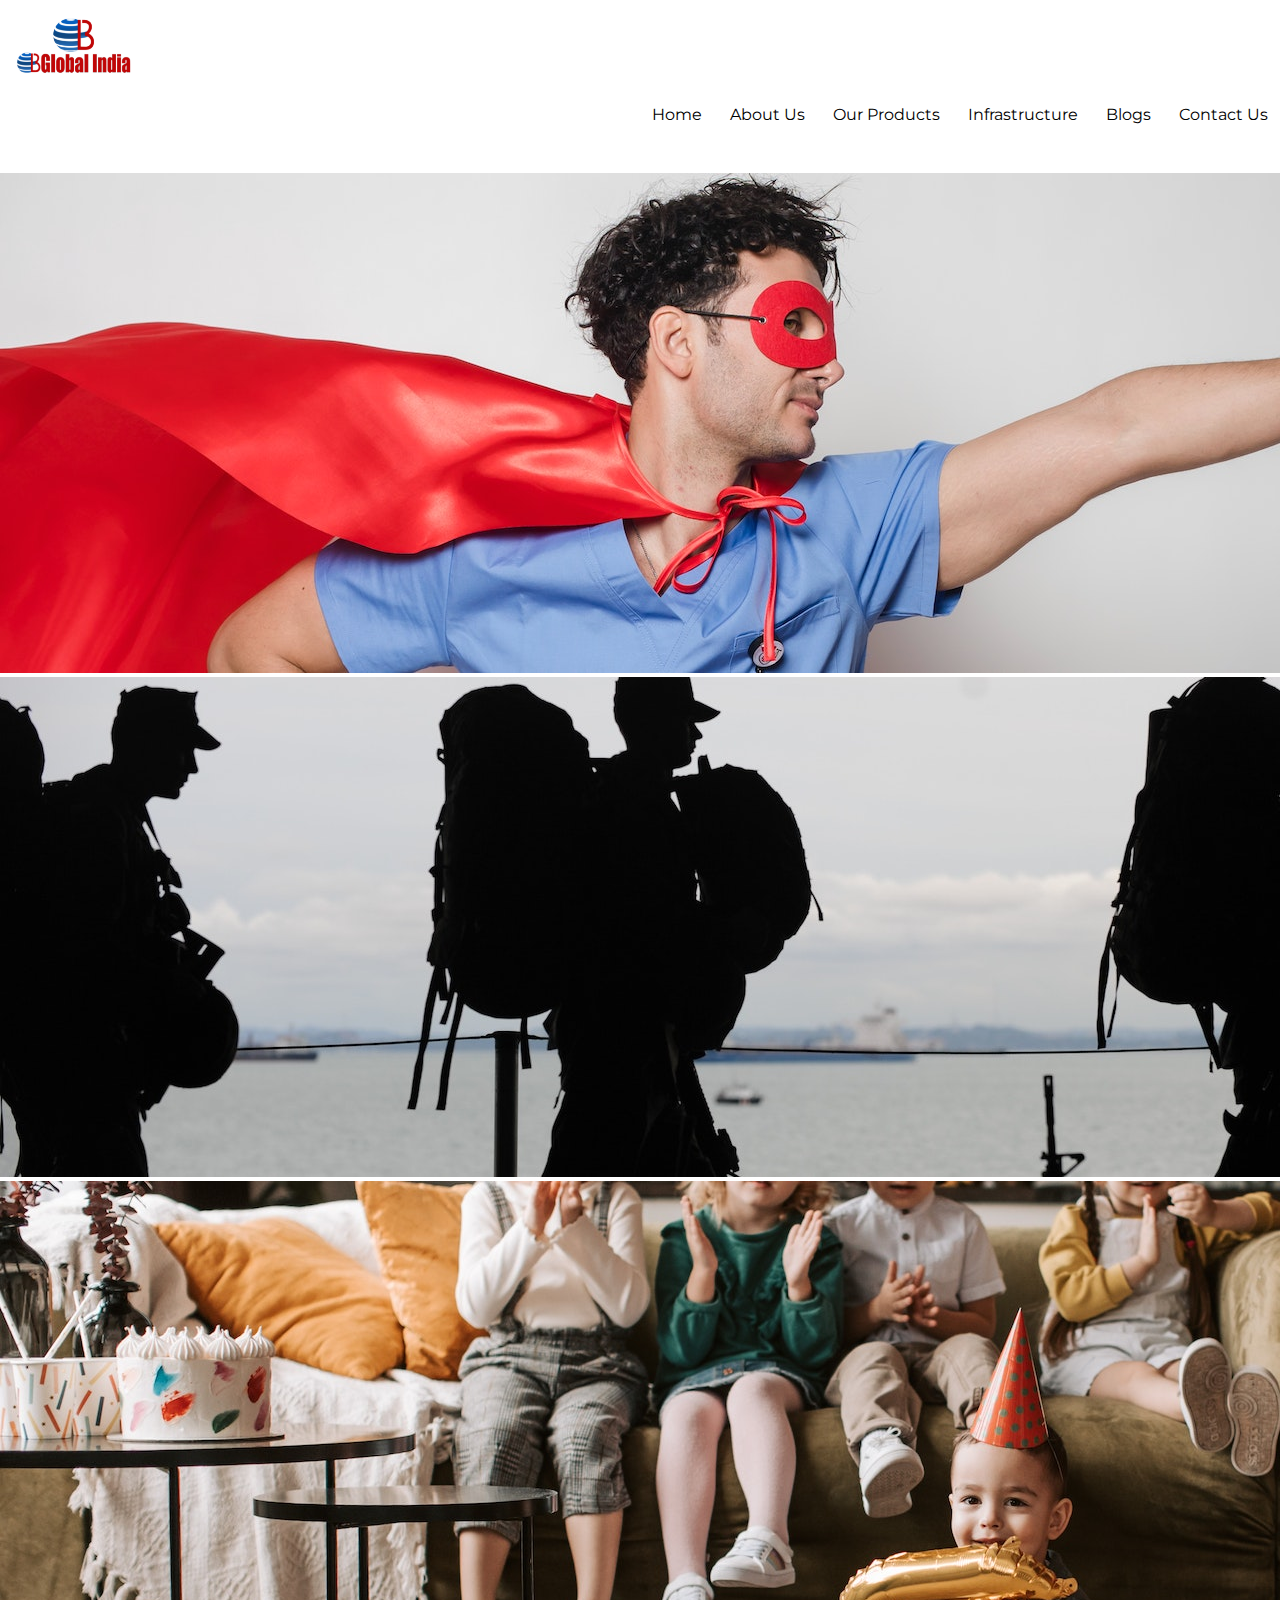
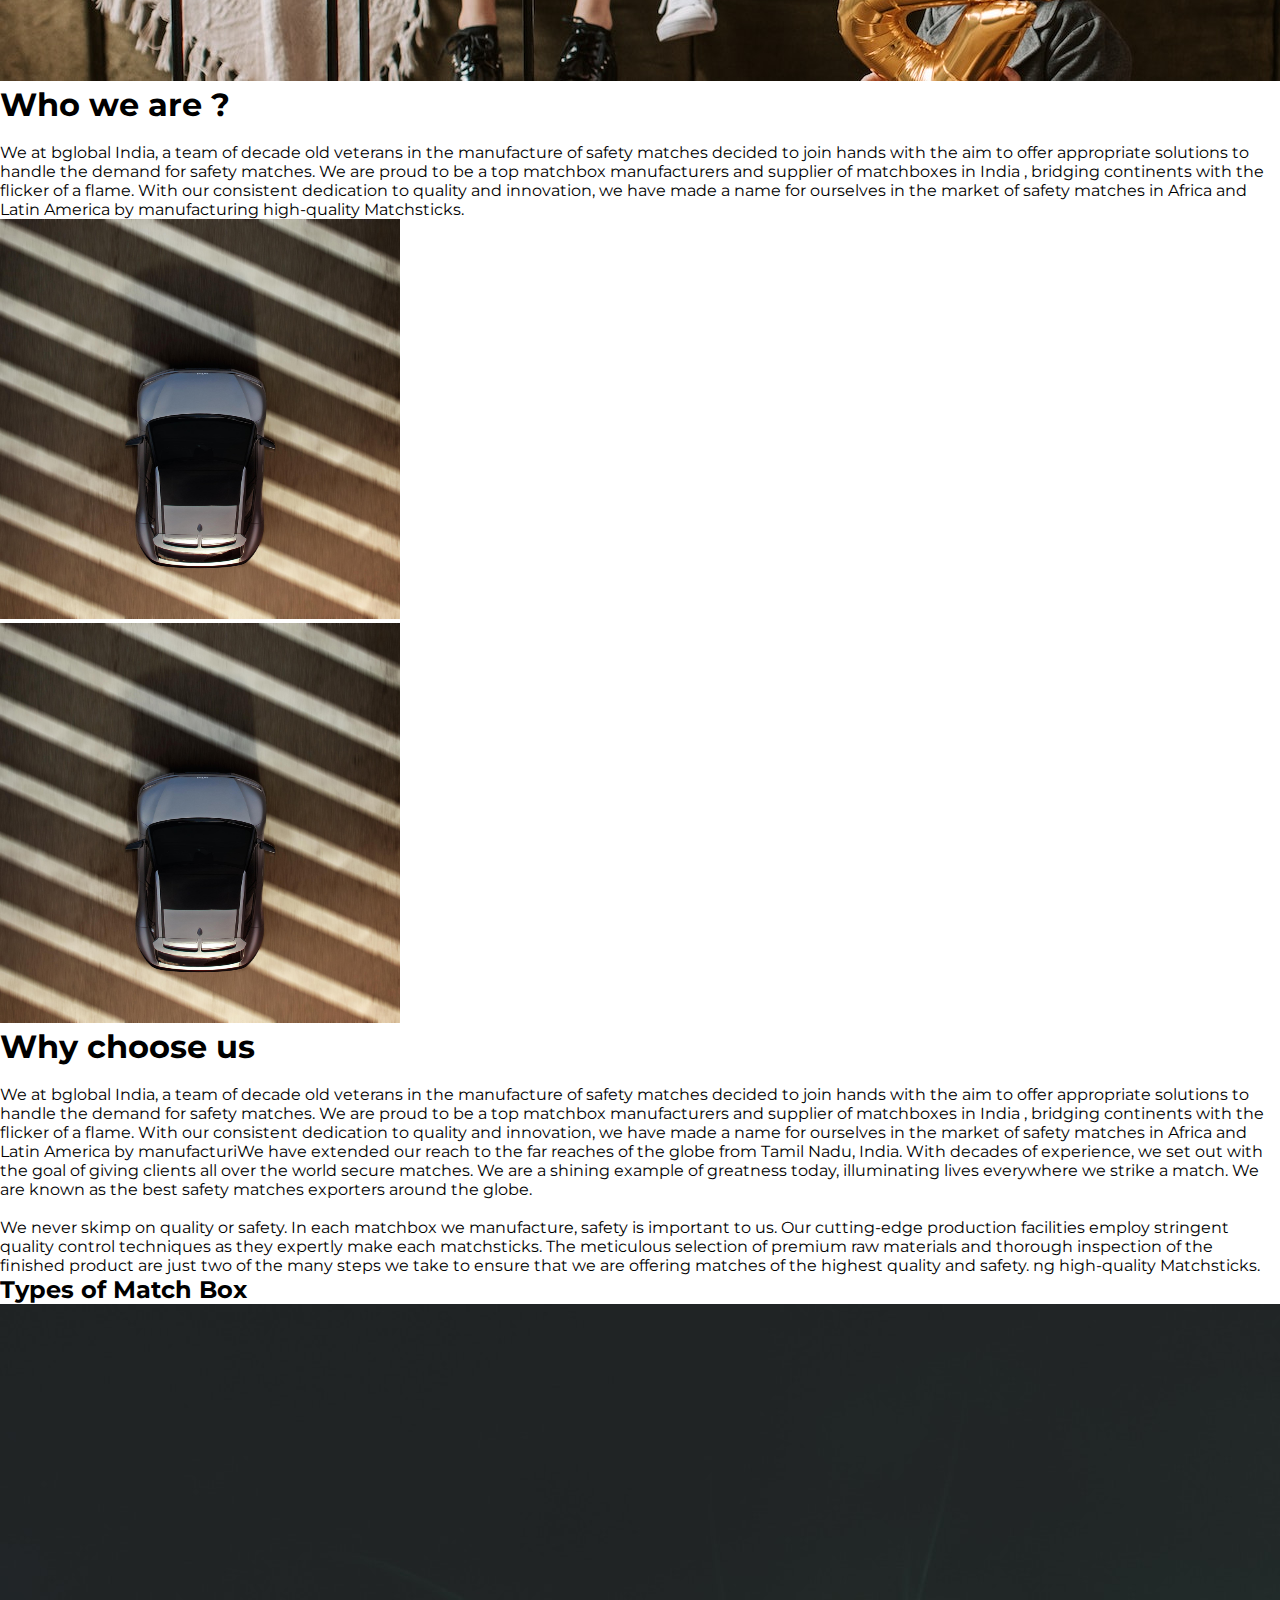
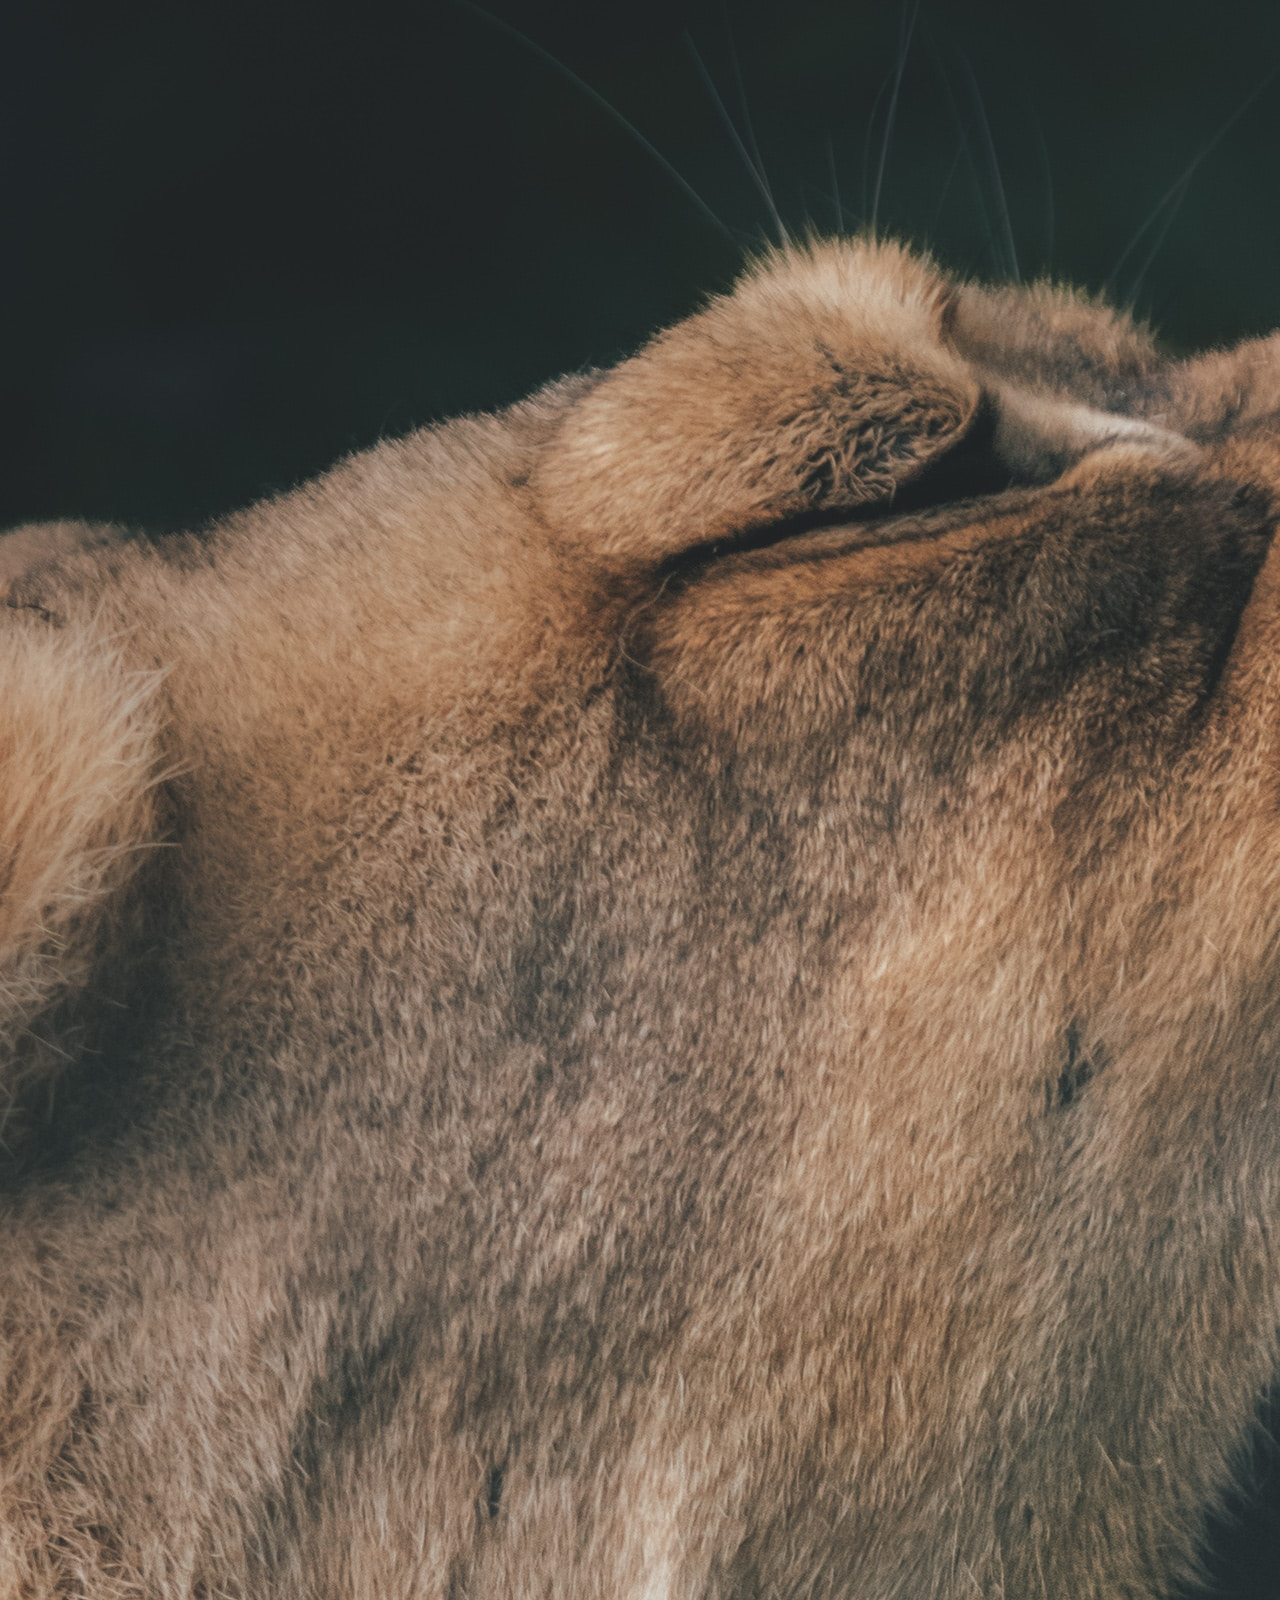
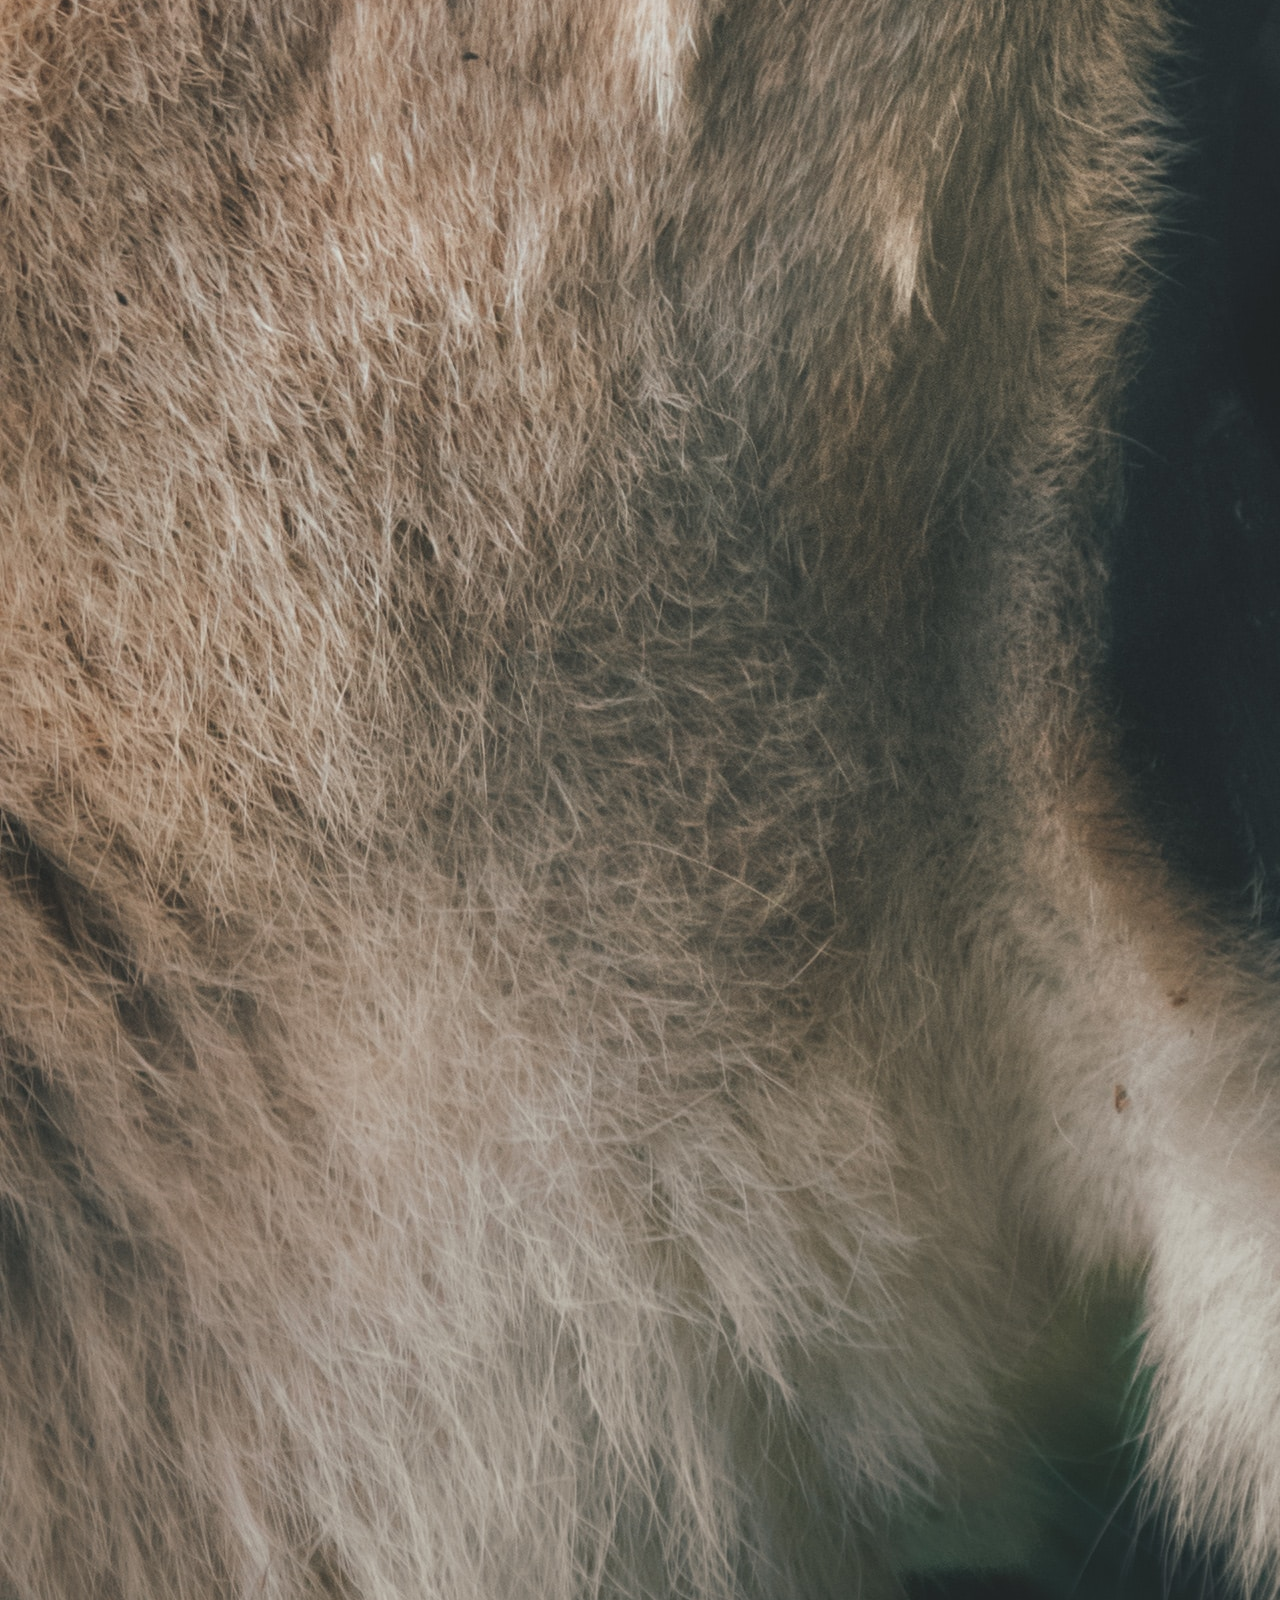
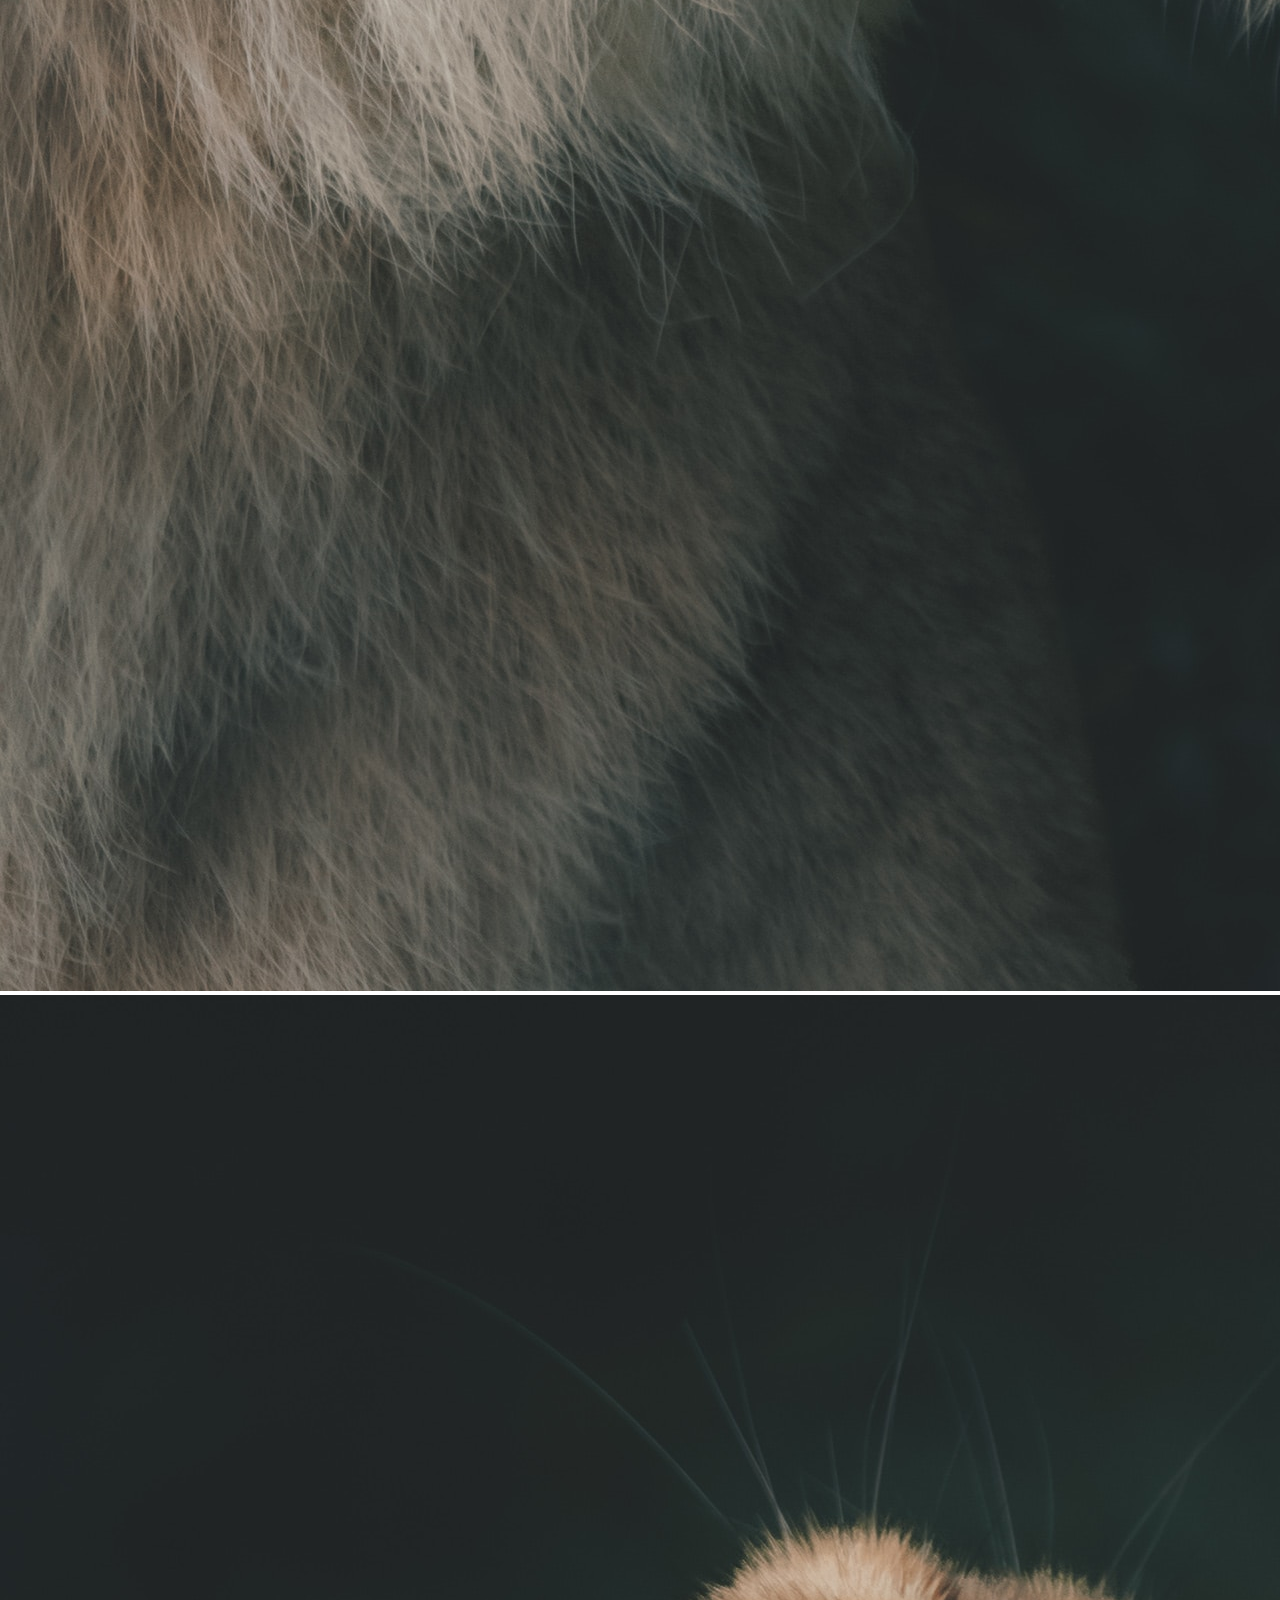
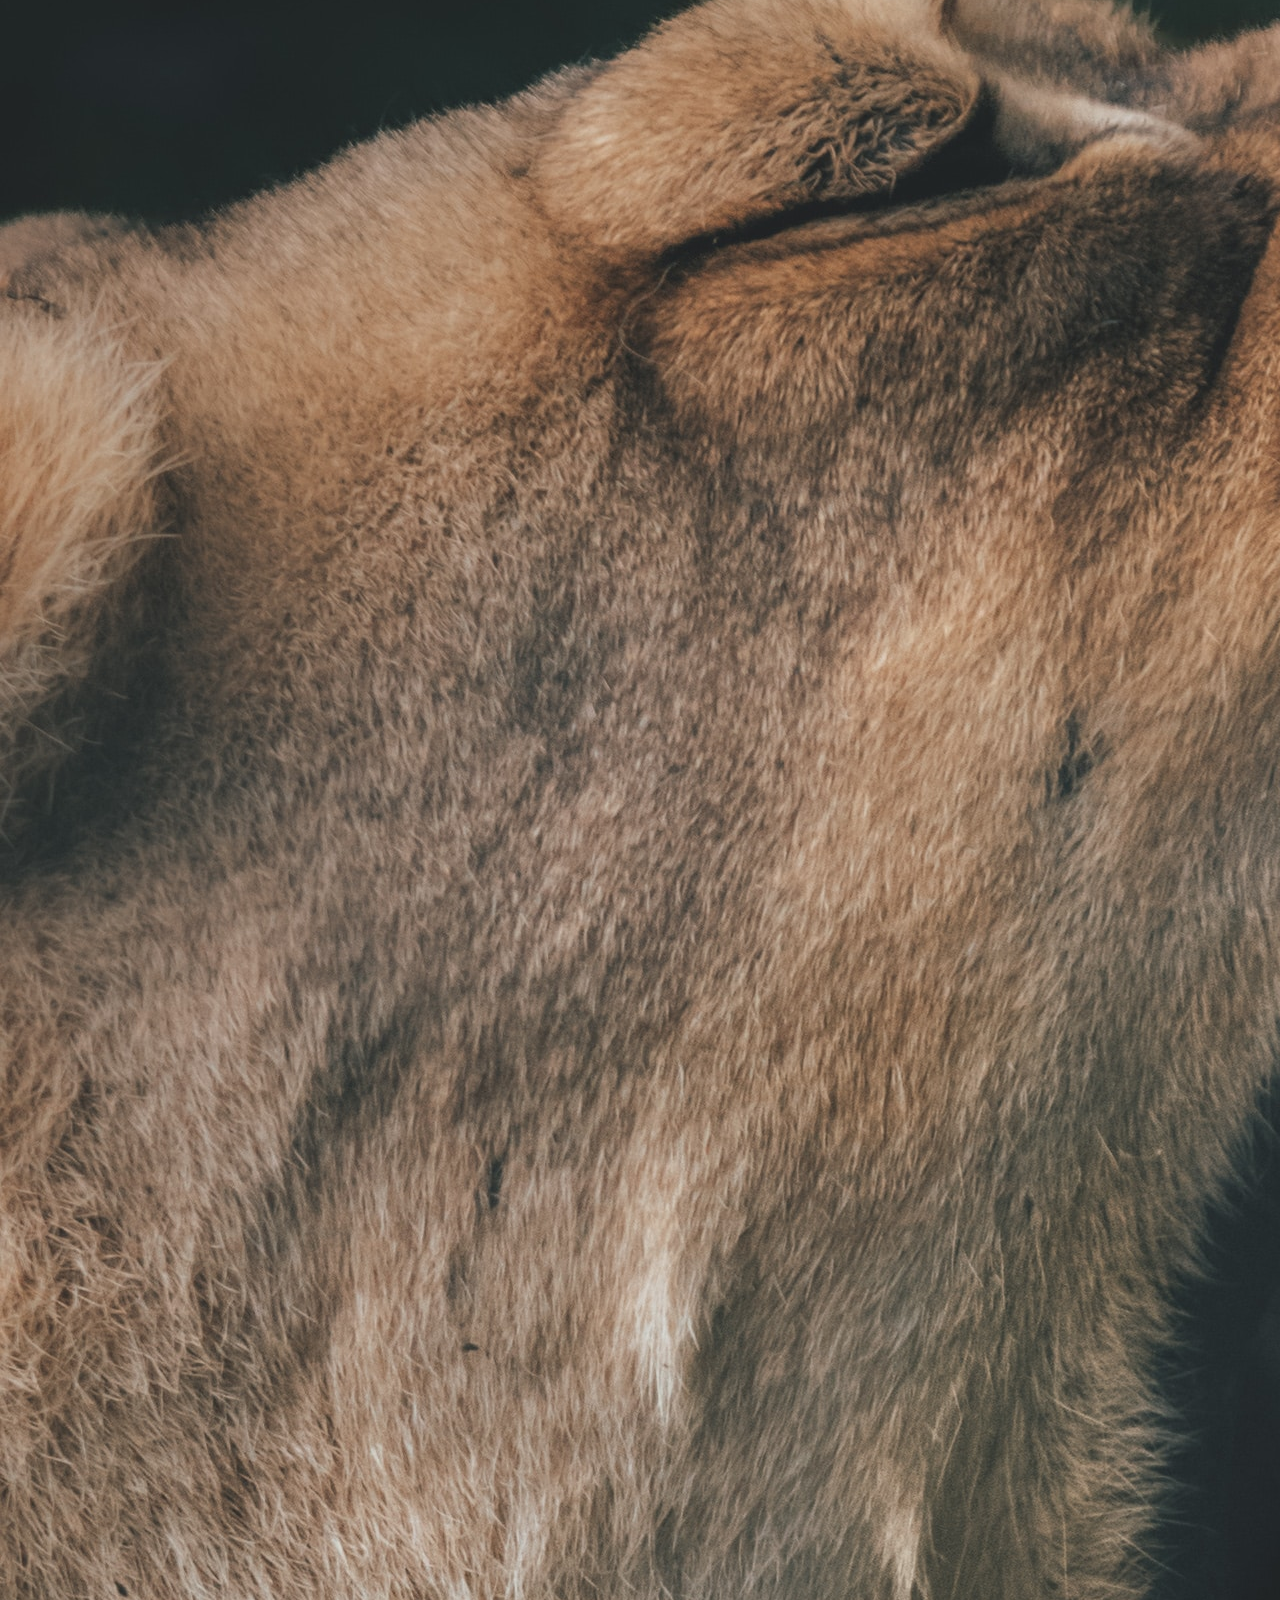
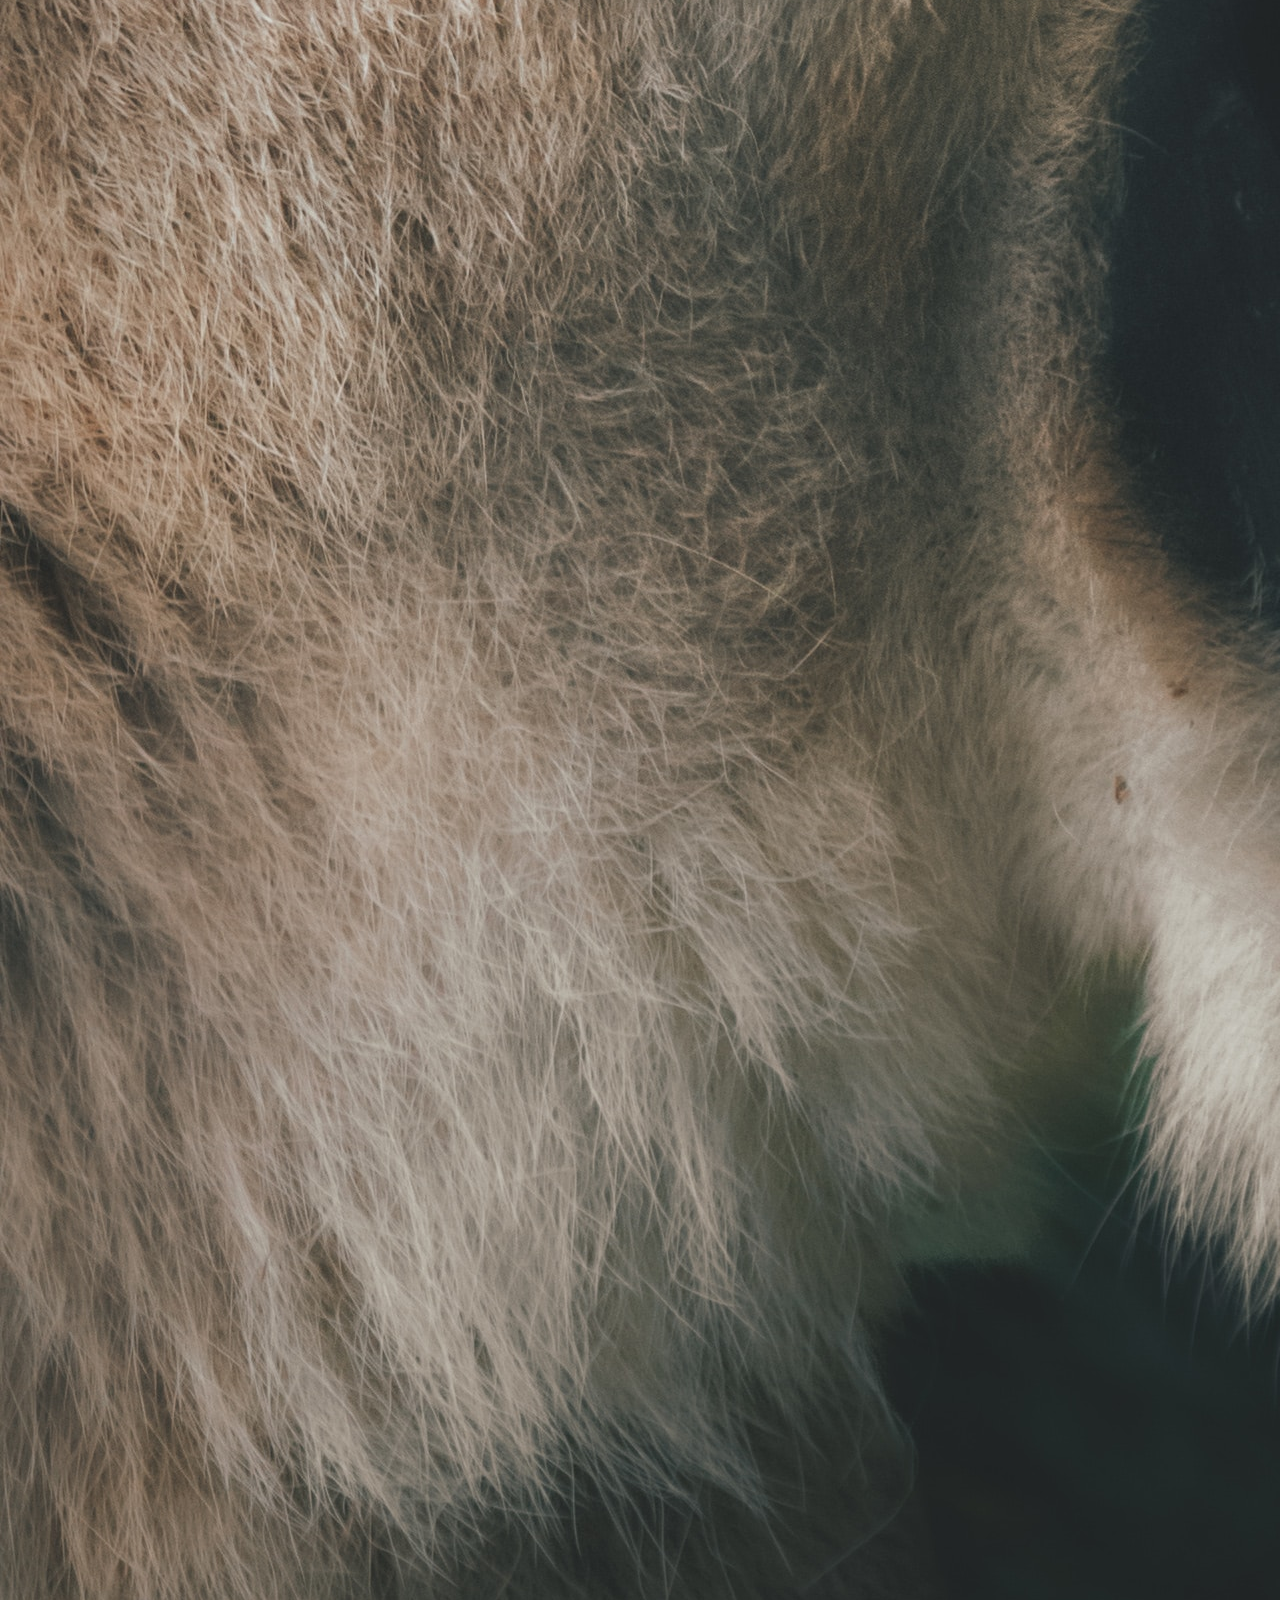
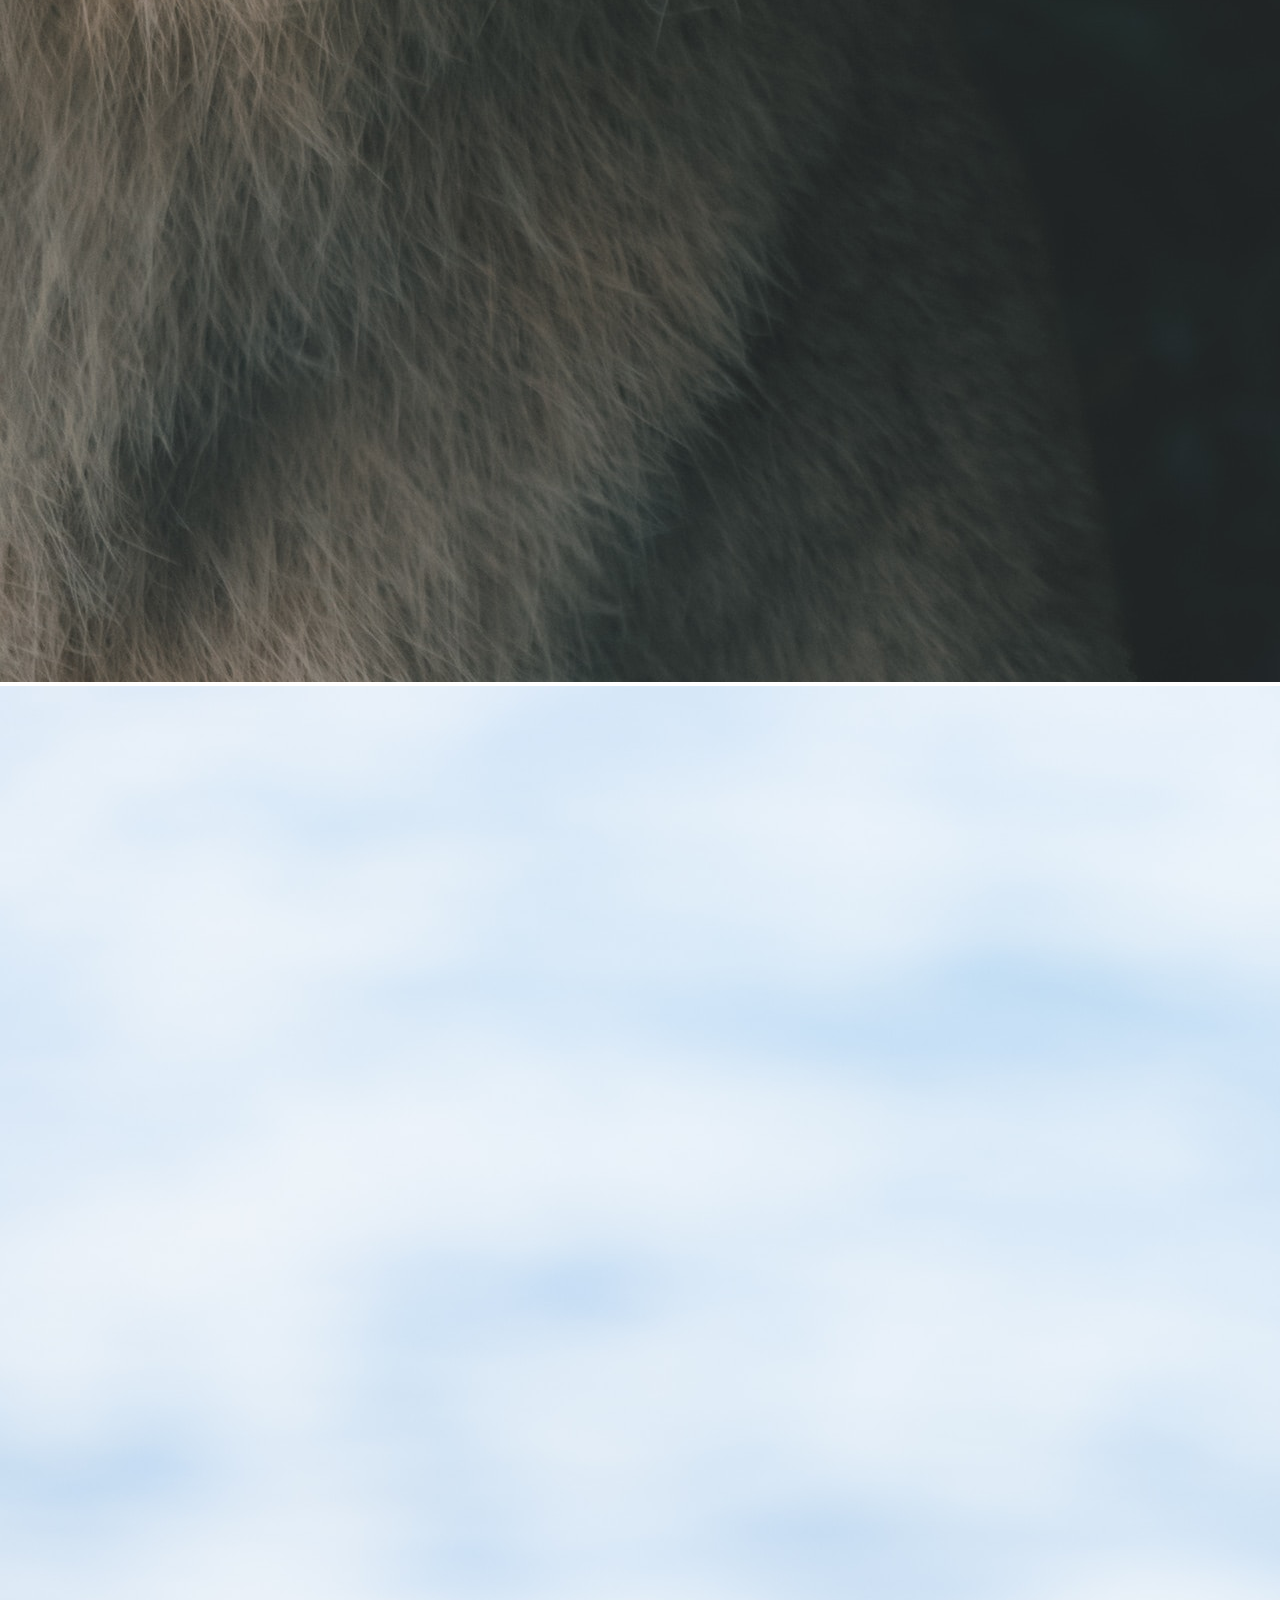
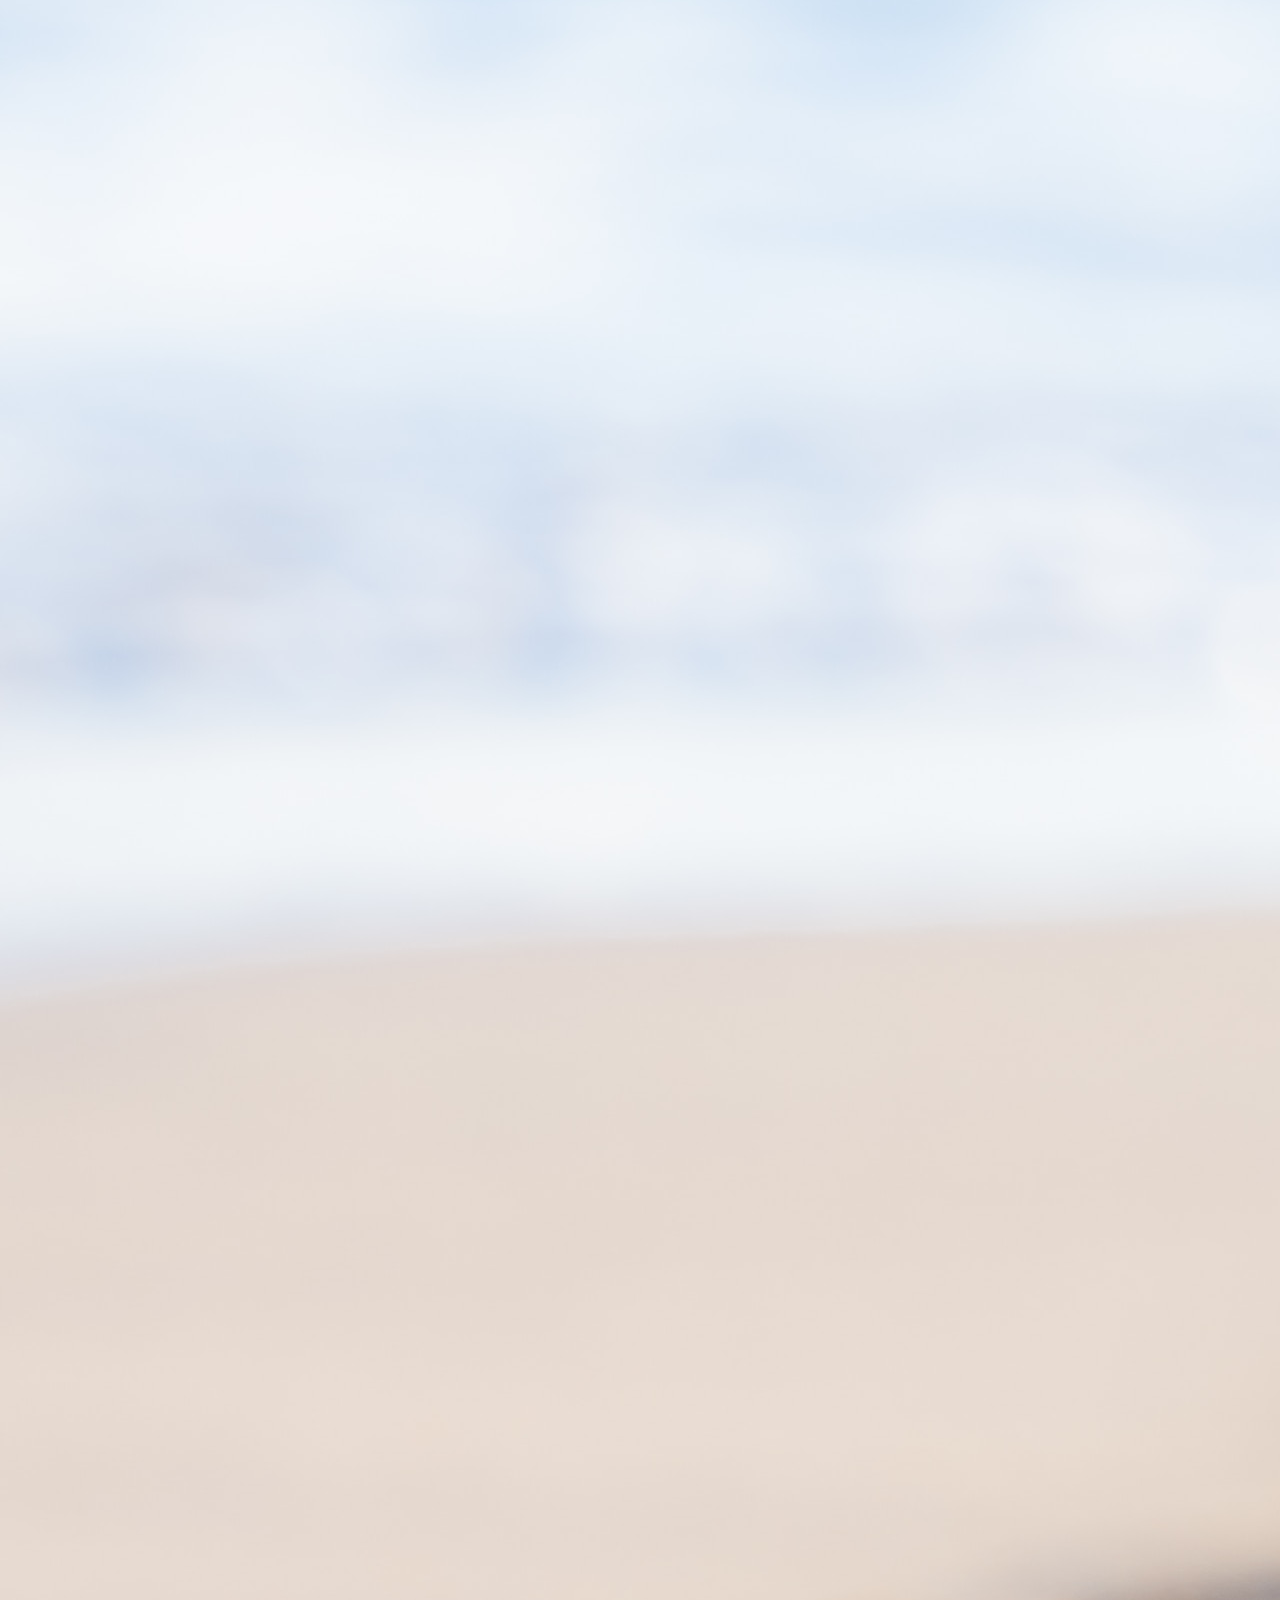
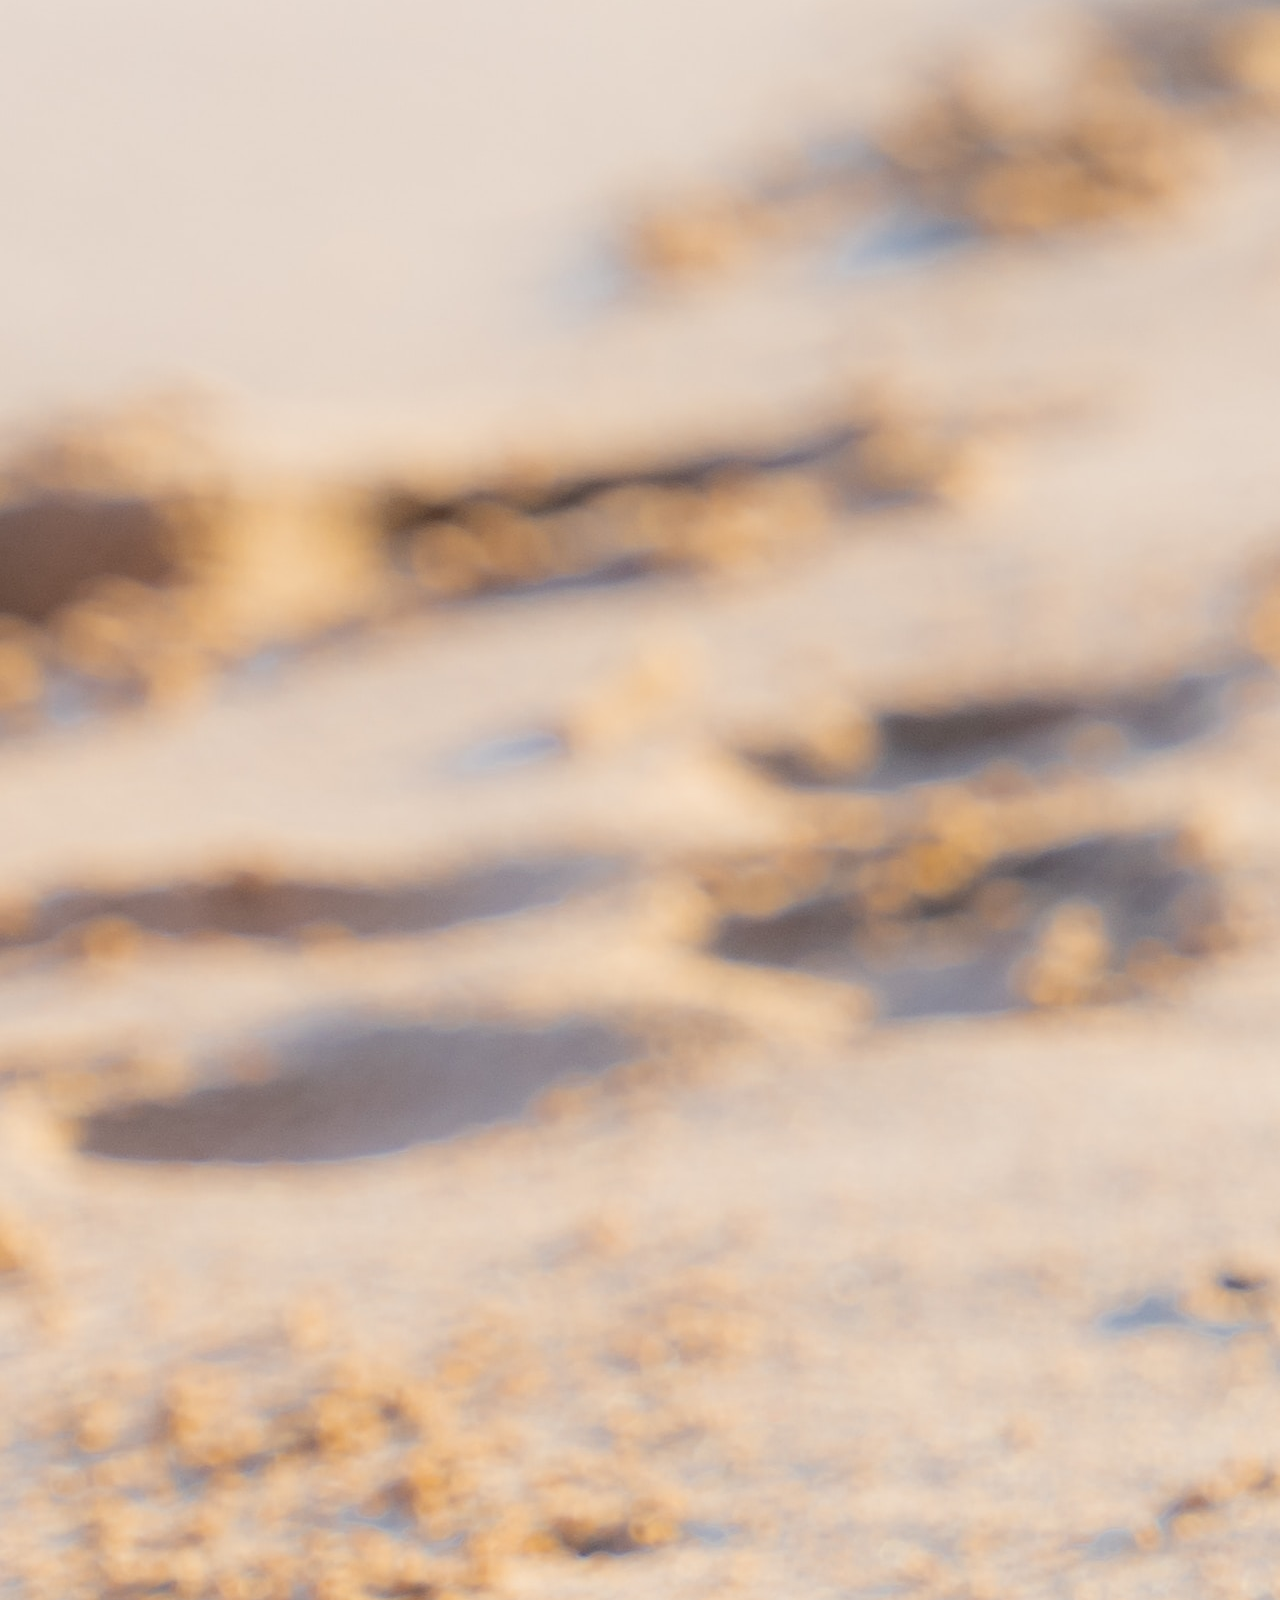
<file: index.html>
<!DOCTYPE html>
<html lang="en">
<head>
    <meta charset="UTF-8">
    <meta name="viewport" content="width=device-width, initial-scale=1.0">
    <title>Document</title>
    <link rel="stylesheet" href="style.css">
    <link rel="preconnect" href="https://fonts.googleapis.com">
    <link rel="preconnect" href="https://fonts.gstatic.com" crossorigin>
    <link href="https://fonts.googleapis.com/css2?family=Montserrat:wght@300;400;600;700&display=swap" rel="stylesheet">
    <link rel="stylesheet" href="https://cdnjs.cloudflare.com/ajax/libs/font-awesome/6.4.0/css/all.min.css" integrity="sha512-iecdLmaskl7CVkqkXNQ/ZH/XLlvWZOJyj7Yy7tcenmpD1ypASozpmT/E0iPtmFIB46ZmdtAc9eNBvH0H/ZpiBw==" crossorigin="anonymous" referrerpolicy="no-referrer" />
</head>
<body>
    <section class="header">
        <nav>
                <a href="index.html"> <img src="Images/logo.jpg"</a>
                <div class="nav-links" id="navLinks">
                    <i class="fa fa-x" onclick="hideMenu()"></i>
                    <ul>
                        <li> <a href="">Home</a></li>
                        <li> <a href="">About Us</a></li>
                        <li> <a href="">Our Products</a></li>
                        <li> <a href="">Infrastructure</a></li>
                        <li> <a href="">Blogs</a></li>
                        <li> <a href="">Contact Us</a></li>
                    </ul>
                </div>
                <i class="fa fa-solid fa-bars" onclick="showMenu()"></i>
        </nav>
    </section>

        <div class="img-slider" id="home">
        
            <div class="slide active">
                <img src="./Images/slide1.jpg" alt="">
            </div>
    
            <div class="slide">
                <img src="./Images/slide2.jpg" alt="">
            </div>
    
            <div class="slide">
                <img src="./Images/slide3.jpg" alt="">
            </div>
    
            <div class="navigation">
                <div class="btn active"></div>
                <div class="btn"></div>
                <div class="btn"></div>
            </div>
        </div>

<div class="grid">
    <div class="row">
        <div class="right">
            <div class="content">
                <h1>Who we are ?</h1> <br>
                <p>We at bglobal India, a team of decade old veterans in the manufacture of safety matches decided to join hands with the aim to offer appropriate solutions to handle the demand for safety matches. We are proud to be a top matchbox manufacturers and supplier of matchboxes in India , bridging continents with the flicker of a flame. With our consistent dedication to quality and innovation, we have made a name for ourselves in the market of safety matches in Africa and Latin America by manufacturing high-quality Matchsticks.
                </p>
            </div>
        </div>
        <div class="left">
            <img src="./Images/Img1.jpg" alt="" style="width: 400px; height: 400px;">
        </div>
    </div>
</div>

<div class="grid2">
    <div class="row2">
        <div class="left2">
            <img src="./Images/Img1.jpg" alt="" style="width: 400px; height: 400px;">
        </div>
        <div class="right2">
            <div class="content2">
                <h1>Why choose us </h1> <br>
                <p> We at bglobal India, a team of decade old veterans in the manufacture of safety matches decided to join hands with the aim to offer appropriate solutions to handle the demand for safety matches. We are proud to be a top matchbox manufacturers and supplier of matchboxes in India , bridging continents with the flicker of a flame. With our consistent dedication to quality and innovation, we have made a name for ourselves in the market of safety matches in Africa and Latin America by manufacturiWe have extended our reach to the far reaches of the globe from Tamil Nadu, India. With decades of experience, we set out with the goal of giving clients all over the world secure matches. We are a shining example of greatness today, illuminating lives everywhere we strike a match. We are known as the best safety matches exporters around the globe.
                    <br><br>
                    We never skimp on quality or safety.
                    In each matchbox we manufacture, safety is important to us. Our cutting-edge production facilities employ stringent quality control techniques as they expertly make each matchsticks. The meticulous selection of premium raw materials and thorough inspection of the finished product are just two of the many steps we take to ensure that we are offering matches of the highest quality and safety.
                    ng high-quality Matchsticks.
                </p>
            </div>
        </div>
    </div>
</div>
<!-- 
       <div class="wrapper">
                
                <div class="text">
                    <img src="./Images/Img1.jpg" alt="">
                    <h1>Who we are ?</h1>
                    <p>
                        We at bglobal India, a team of decade old veterans in the manufacture of safety matches decided to join hands with the aim to offer appropriate solutions to handle the demand for safety matches. We are proud to be a top matchbox manufacturers and supplier of matchboxes in India , bridging continents with the flicker of a flame. With our consistent dedication to quality and innovation, we have made a name for ourselves in the market of safety matches in Africa and Latin America by manufacturing high-quality Matchsticks.
                    </p>
                </div>
       </div>

       <div class="wrapper2">
        <div class="text2">
            <img src="./Images/Img1.jpg" alt="">
            <h1>Why Choose Us?</h1>
            <p>
                We at bglobal India, a team of decade old veterans in the manufacture of safety matches decided to join hands with the aim to offer appropriate solutions to handle the demand for safety matches. We are proud to be a top matchbox manufacturers and supplier of matchboxes in India , bridging continents with the flicker of a flame. With our consistent dedication to quality and innovation, we have made a name for ourselves in the market of safety matches in Africa and Latin America by manufacturiWe have extended our reach to the far reaches of the globe from Tamil Nadu, India. With decades of experience, we set out with the goal of giving clients all over the world secure matches. We are a shining example of greatness today, illuminating lives everywhere we strike a match. We are known as the best safety matches exporters around the globe.
                <br><br>
                We never skimp on quality or safety.
                In each matchbox we manufacture, safety is important to us. Our cutting-edge production facilities employ stringent quality control techniques as they expertly make each matchsticks. The meticulous selection of premium raw materials and thorough inspection of the finished product are just two of the many steps we take to ensure that we are offering matches of the highest quality and safety.
                ng high-quality Matchsticks.
            </p>
        </div>
       </div> -->

       <section class="matchbox">
        <h2>Types of Match Box</h2>
    
        <div class="matchimages">
          <div class="image">
            <img src="./Images/img4.jpg" alt="">
            
          </div>
    
          <div class="image">
            <img src="./Images/img4.jpg" alt="">
          </div>
          
          <div class="image">
            <img src="./Images/img5.jpg" alt="">
          </div>
    
        </div>

        
        <p>Our extensive selection of matchboxes meets the specific requirements of numerous markets. Bglobal India has the ideal product for any need, whether it be home matches, safety matches or specialty matches. In order to stay ahead of the curve and satisfy the always changing needs of our prestigious customers, we continuously innovate and evolve our product offerings.
        </p>
      </section>

    </div> 

    <div class="testimonials">
        <div class="inner">
            <h1>Testimonials</h1>
            <div class="border"></div>
            <div class="test-row">
                <div class="test-col">
                    <div class="testimonial">
                        <img src="./Images/img5.jpg" alt="">
                        <div class="name">Full Name</div>
                        <div class="stars">
                            <i class="far fa-star"></i>
                            <i class="far fa-star"></i>
                            <i class="far fa-star"></i>
                            <i class="far fa-star"></i>
                            <i class="far fa-star"></i>
                        </div>
                        <div class="test-para">
                            Lorem ipsum dolor sit, amet consectetur adipisicing elit. Rem, doloribus?
                        </div>
                    </div>
                </div>
                <div class="test-col">
                    <div class="testimonial">
                        <img src="./Images/img5.jpg" alt="">
                        <div class="name">Full Name</div>
                        <div class="stars">
                            <i class="far fa-star"></i>
                            <i class="far fa-star"></i>
                            <i class="far fa-star"></i>
                            <i class="far fa-star"></i>
                            <i class="far fa-star"></i>
                        </div>
                        <div class="test-para">
                            Lorem ipsum dolor sit, amet consectetur adipisicing elit. Rem, doloribus?
                        </div>
                    </div>
                </div>
                <div class="test-col">
                    <div class="testimonial">
                        <img src="./Images/img5.jpg" alt="">
                        <div class="name">Full Name</div>
                        <div class="stars">
                            <i class="far fa-star"></i>
                            <i class="far fa-star"></i>
                            <i class="far fa-star"></i>
                            <i class="far fa-star"></i>
                            <i class="far fa-star"></i>
                        </div>
                        <div class="test-para">
                            Lorem ipsum dolor sit, amet consectetur adipisicing elit. Rem, doloribus?
                        </div>
                    </div>
                </div>
            
            </div>
        </div>
    </div>




    <script>
        var navLinks = document.getElementById("navLinks");
        
        function showMenu(){
            navLinks.style.right="0";
            
        }
        function hideMenu(){
            navLinks.style.right="-200px";
        }

                // manual navigation
 
        var slides=document.querySelectorAll('.slide');
        var buttons=document.querySelectorAll('.btn'); 
        let currentslide=1;
        var manualNav=function(manual){
            slides.forEach((slide) => {
                slide.classList.remove('active');

            buttons.forEach((btn)=>{
                btn.classList.remove('active');
            });    
            });

            slides[manual].classList.add('active')
            buttons[manual].classList.add('active')
        }

        buttons.forEach((btn,i)=>{
            btn.addEventListener("click",()=>{
                manualNav(i);
                currentslide=i;
            });
        });

        //    auto navigation
        var repeat=function(activeclass){
            let active=document.getElementsByClassName('active');
            let i=1;
            
            var repeater = () => {
                setTimeout(function(){

                    [...active].forEach((activeslide) => {
                        activeslide.classList.remove('active');
                    });
                    
                    slides[i].classList.add('active');
                    buttons[i].classList.add('active');
                    i++;

                    if(slides.length == i){
                        i = 0;
                    }
                    if(i >= slides.length){
                        return;
                    }
                  repeater();
                }, 5000);
            }
            repeater();
        }
        repeat();

    </script>
</body>
</html>
</file>
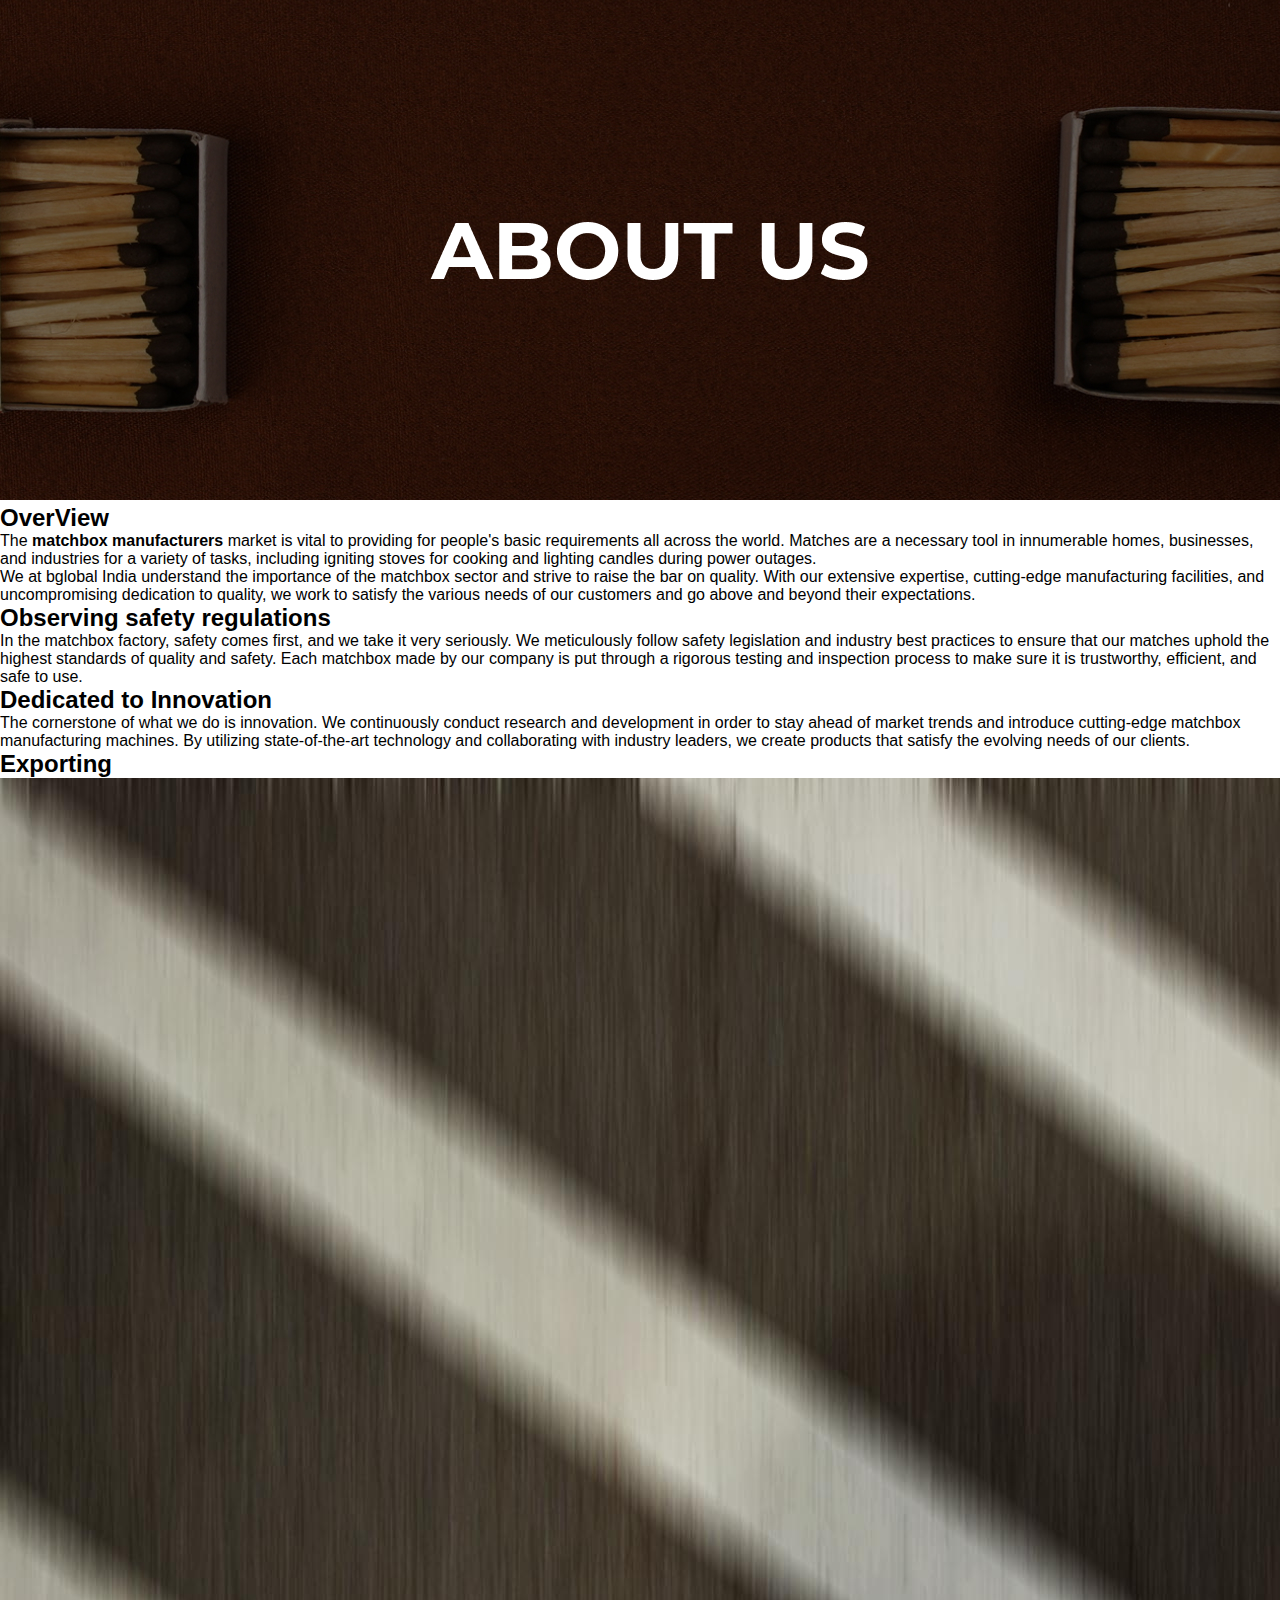
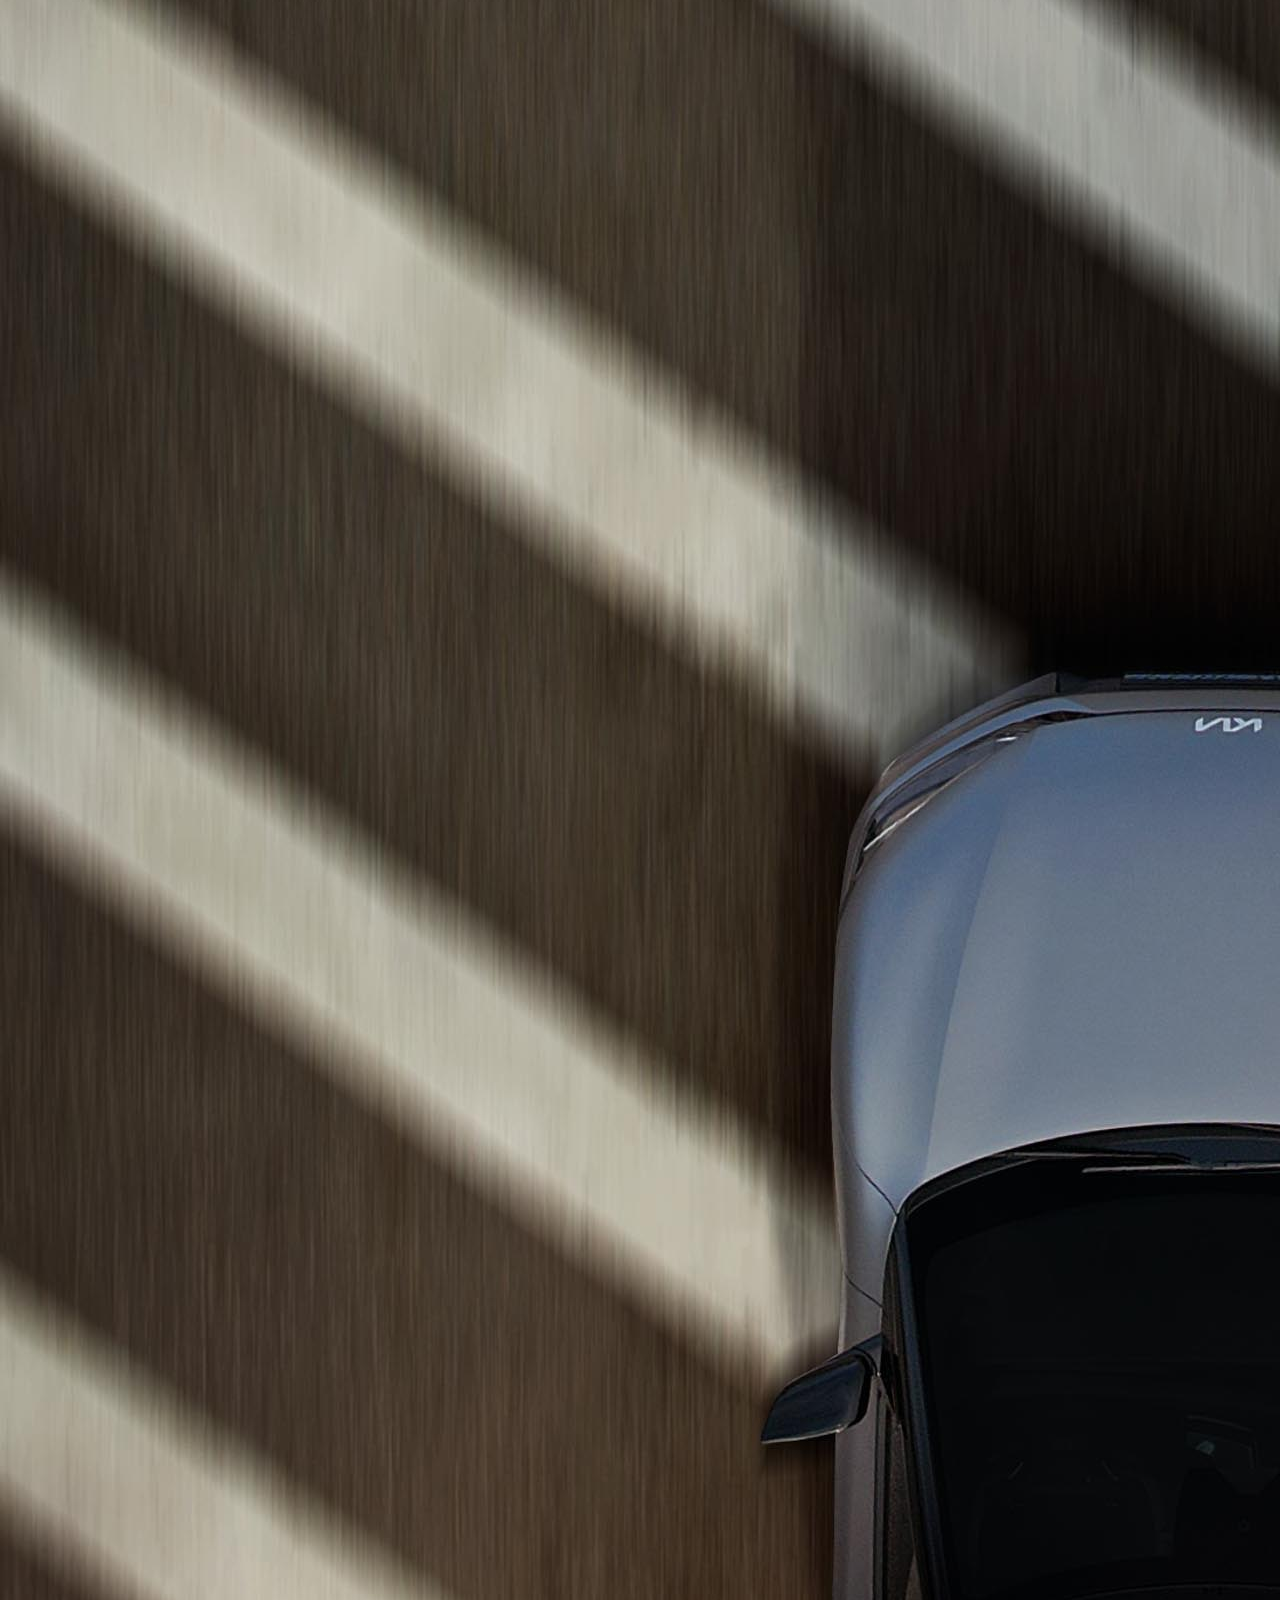
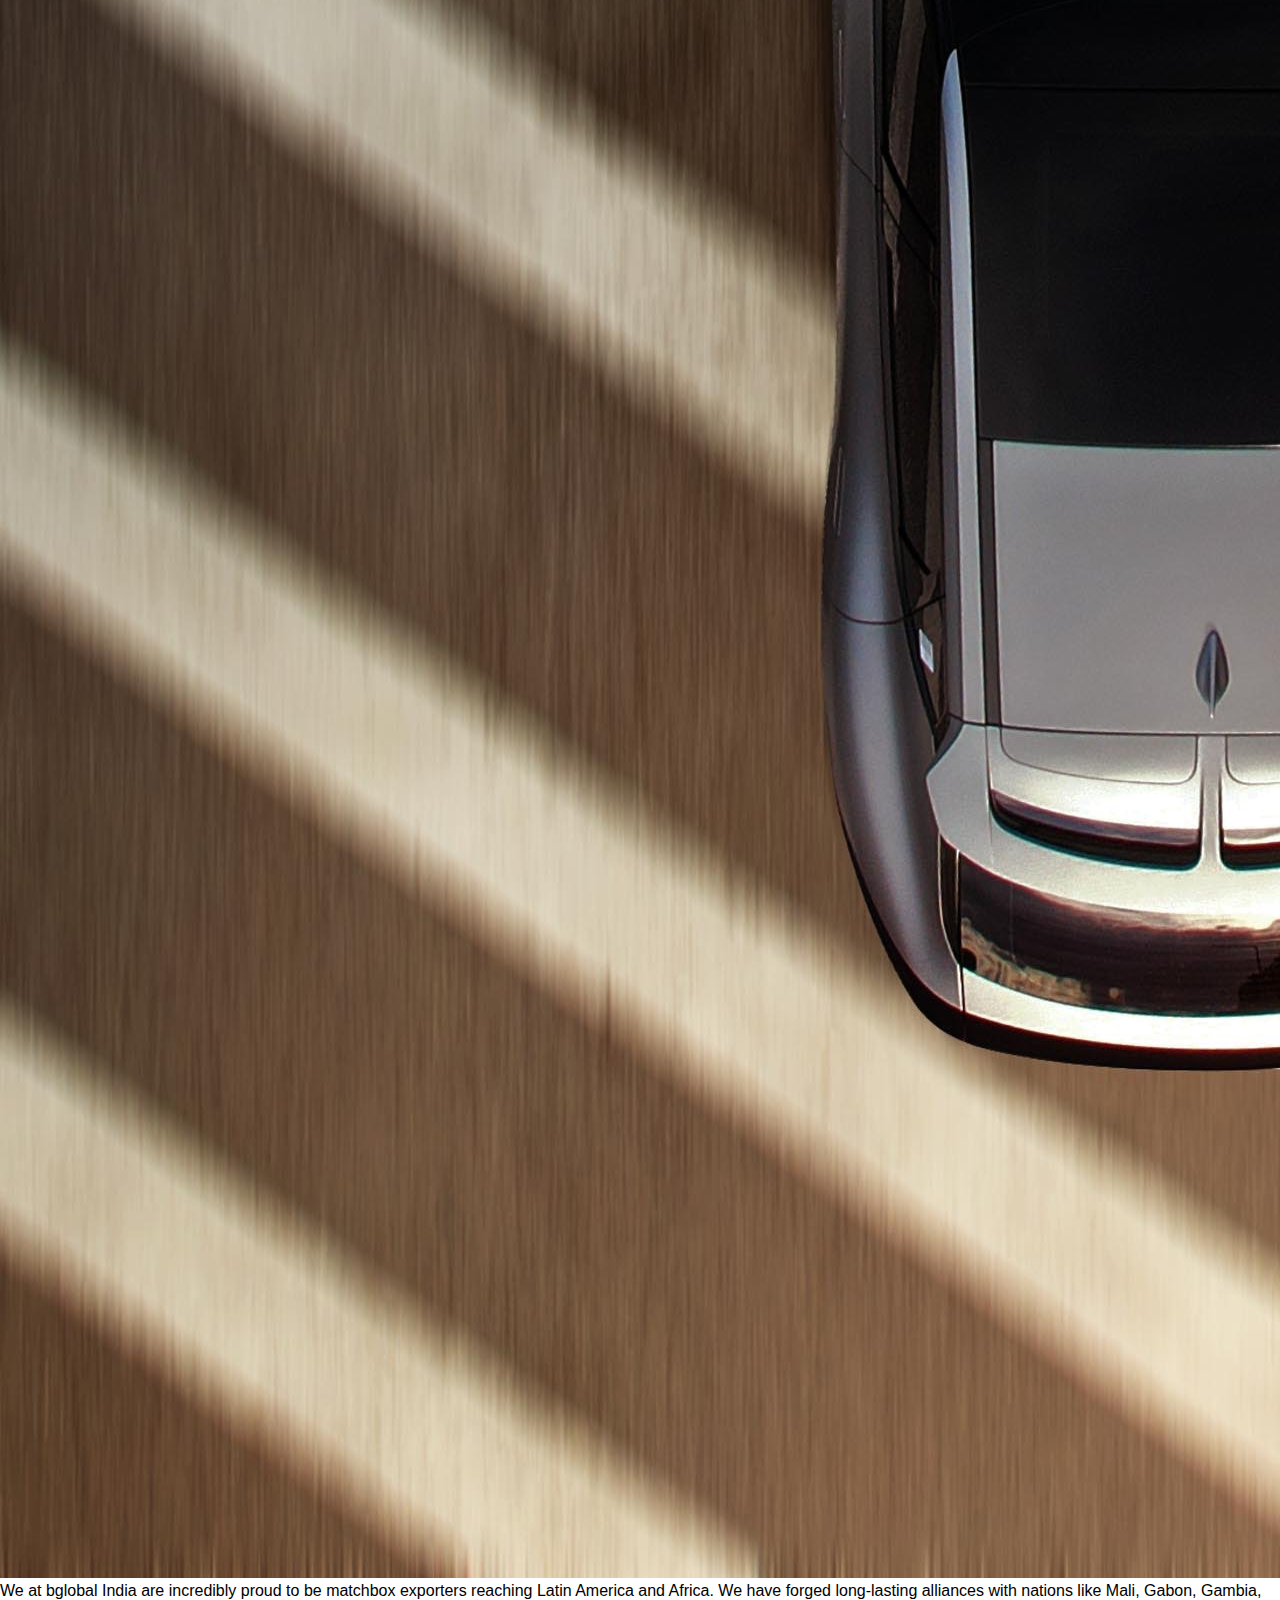
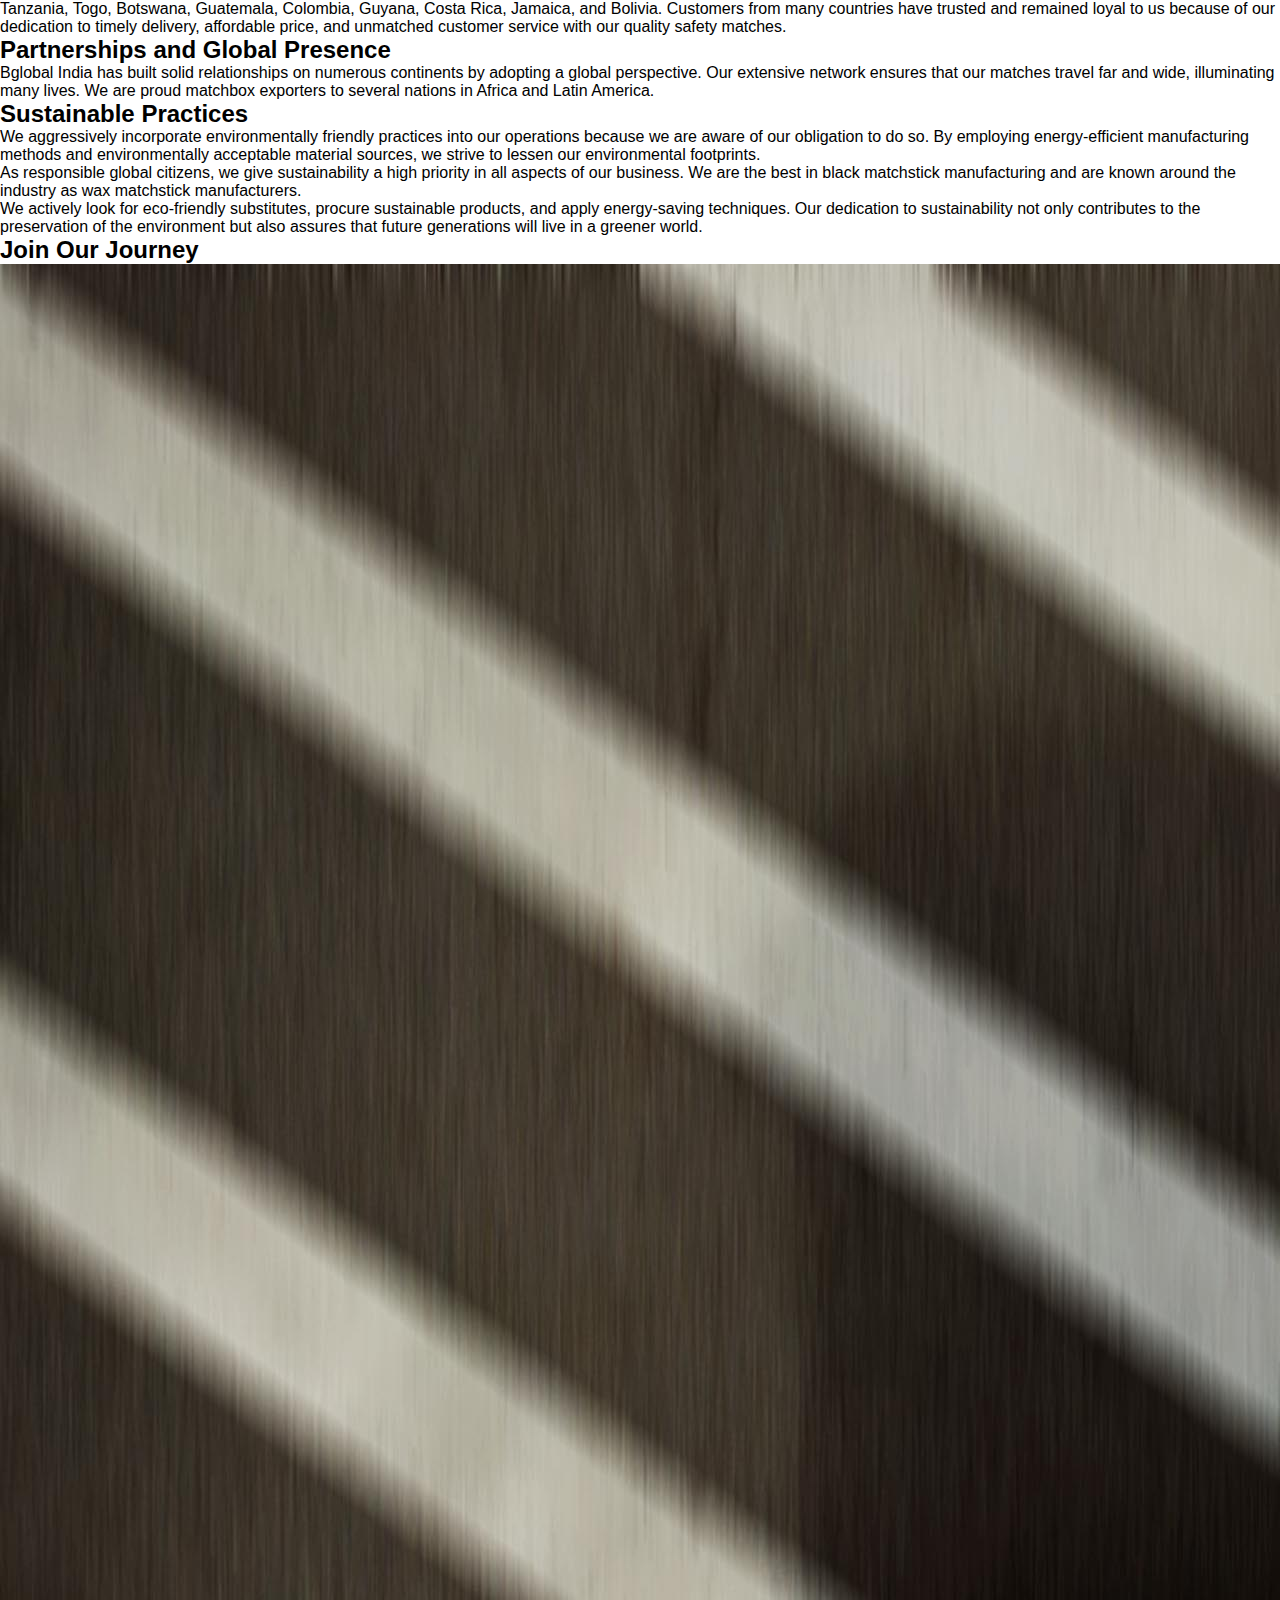
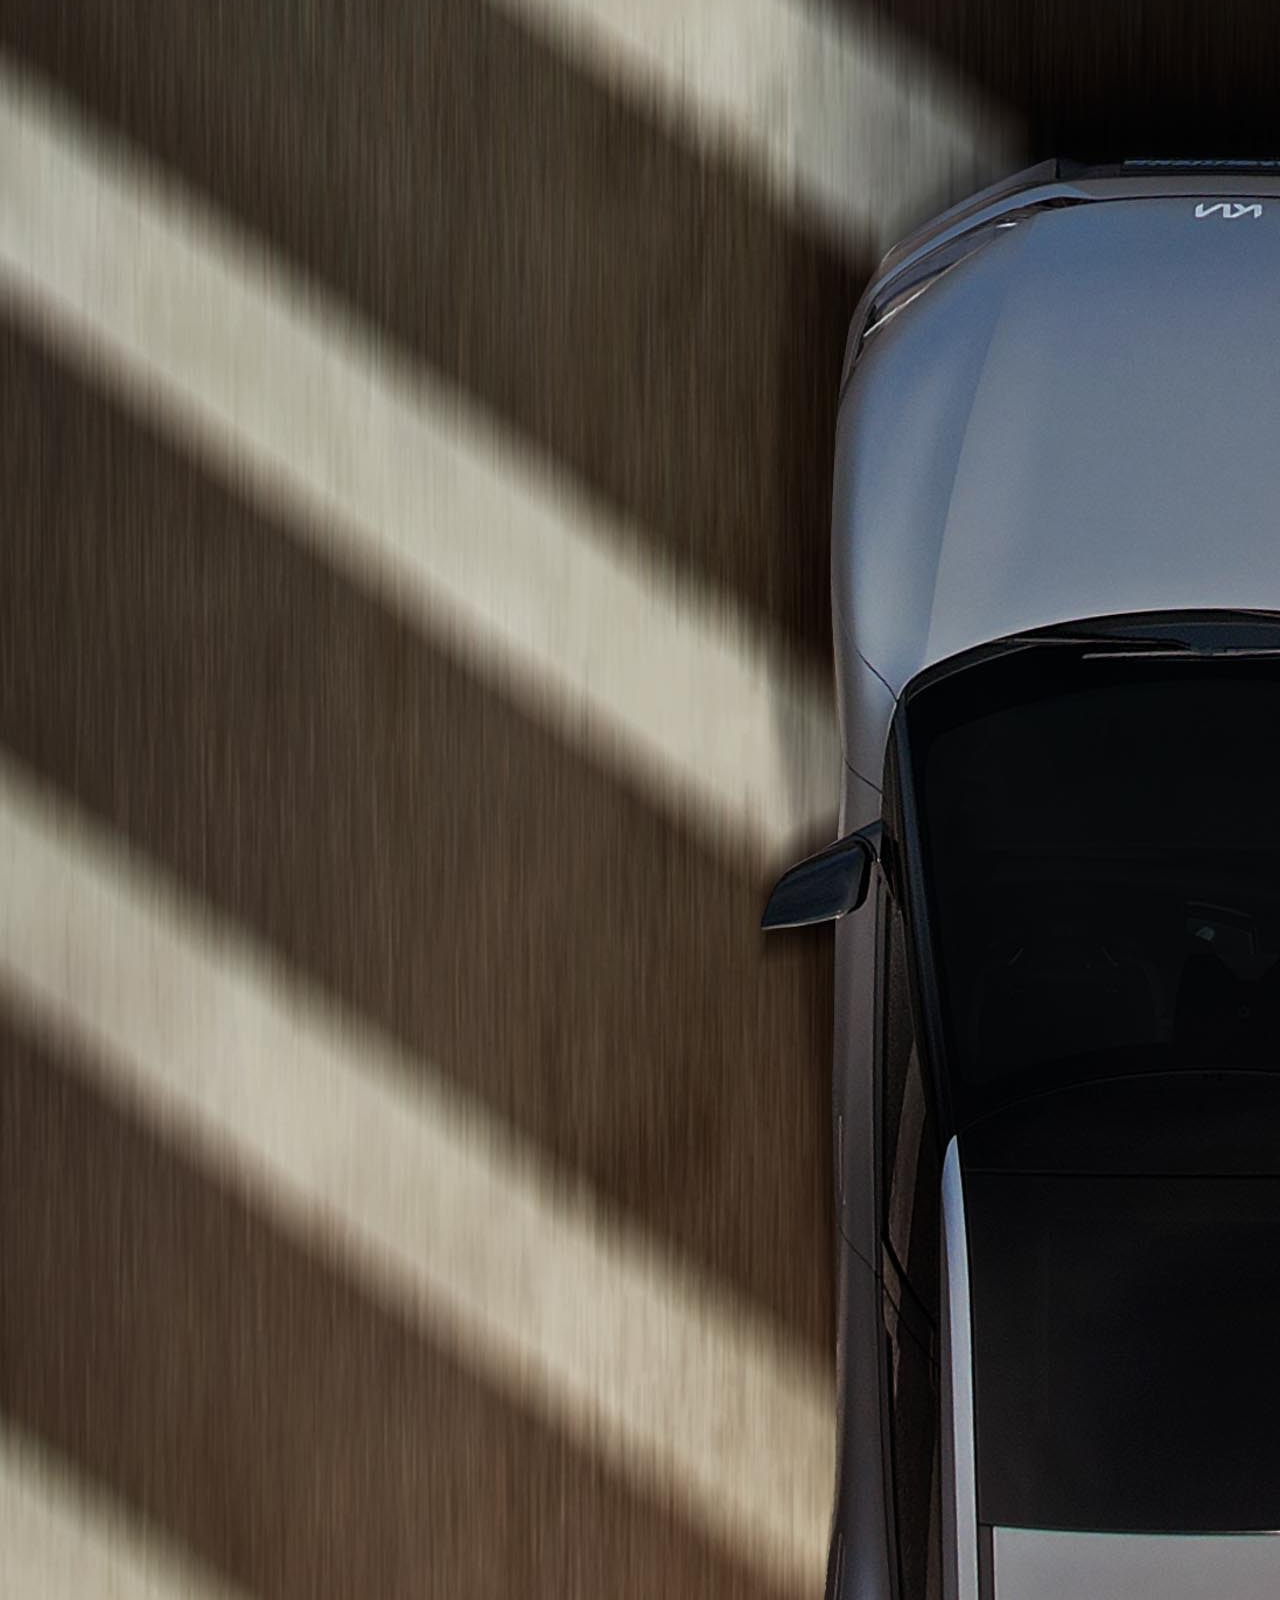
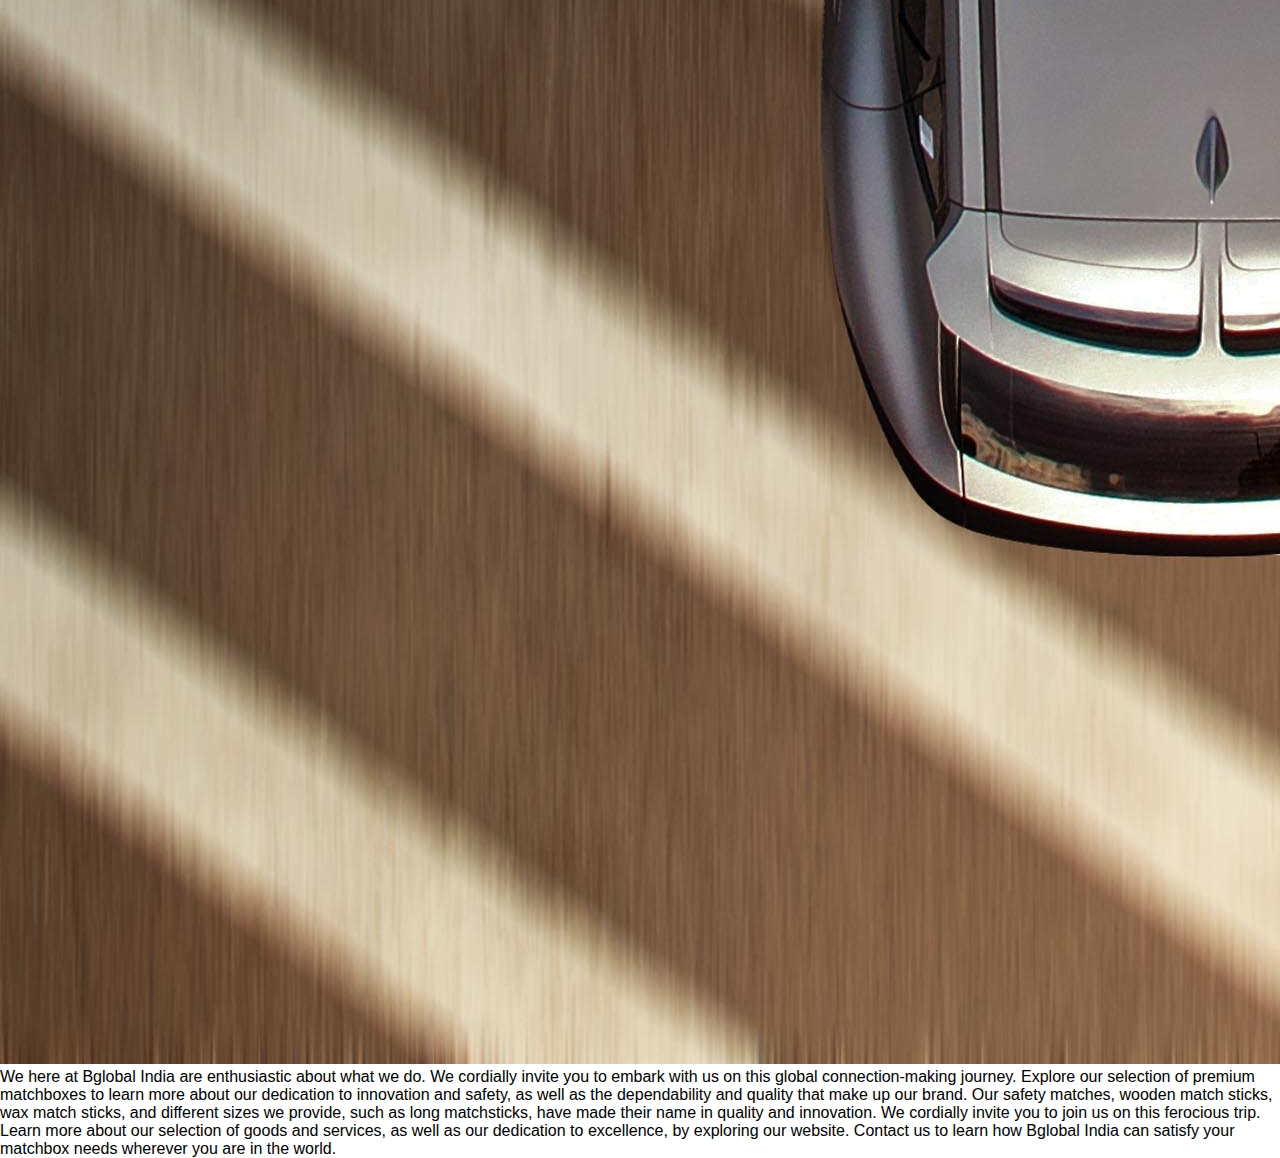
<file: AboutUs.html>
<!DOCTYPE html>
<html lang="en">
  <head>
    <meta charset="UTF-8" />
    <link rel="stylesheet" href="style.css" />
    <meta name="viewport" content="width=device-width, initial-scale=1.0" />
    <link
      href="https://cdn.jsdelivr.net/npm/bootstrap@5.3.1/dist/css/bootstrap.min.css"
      rel="stylesheet"
      integrity="sha384-4bw+/aepP/YC94hEpVNVgiZdgIC5+VKNBQNGCHeKRQN+PtmoHDEXuppvnDJzQIu9"
      crossorigin="anonymous"
    />
    <script
      src="https://cdn.jsdelivr.net/npm/bootstrap@5.3.1/dist/js/bootstrap.bundle.min.js"
      integrity="sha384-HwwvtgBNo3bZJJLYd8oVXjrBZt8cqVSpeBNS5n7C8IVInixGAoxmnlMuBnhbgrkm"
      crossorigin="anonymous"
    ></script>
    <title>Document</title>
  </head>
  <body>
    <div>
      <div class="mx-auto d-block p-5">
        <img src="./photos/About us.jpg" class="img-fluid" alt="img" />
      </div>
      <div>
        <div class="container">
          <!-- Content here -->
          <h2>OverView</h2>
          <p>
            The
            <span style="font-weight: bold">matchbox manufacturers</span> market
            is vital to providing for people's basic requirements all across the
            world. Matches are a necessary tool in innumerable homes,
            businesses, and industries for a variety of tasks, including
            igniting stoves for cooking and lighting candles during power
            outages.
          </p>
          <p>
            We at bglobal India understand the importance of the matchbox sector
            and strive to raise the bar on quality. With our extensive
            expertise, cutting-edge manufacturing facilities, and uncompromising
            dedication to quality, we work to satisfy the various needs of our
            customers and go above and beyond their expectations.
          </p>
        </div>
        <div class="container">
          <h2>Observing safety regulations</h2>
          <p>
            In the matchbox factory, safety comes first, and we take it very
            seriously. We meticulously follow safety legislation and industry
            best practices to ensure that our matches uphold the highest
            standards of quality and safety. Each matchbox made by our company
            is put through a rigorous testing and inspection process to make
            sure it is trustworthy, efficient, and safe to use.
          </p>
        </div>
        <div class="container">
          <h2>Dedicated to Innovation</h2>
          <p>
            The cornerstone of what we do is innovation. We continuously conduct
            research and development in order to stay ahead of market trends and
            introduce cutting-edge matchbox manufacturing machines. By utilizing
            state-of-the-art technology and collaborating with industry leaders,
            we create products that satisfy the evolving needs of our clients.
          </p>
        </div>
        <div class="container">
          <h2>Exporting</h2>
          <div class="row">
            <div class="col container ms-5 me-5">
              <img src="./Images/Img1.jpg" alt="" class="img-fluid" />
            </div>
            <div class="container col">
              <p>
                We at bglobal India are incredibly proud to be matchbox
                exporters reaching Latin America and Africa. We have forged
                long-lasting alliances with nations like Mali, Gabon, Gambia,
                Tanzania, Togo, Botswana, Guatemala, Colombia, Guyana, Costa
                Rica, Jamaica, and Bolivia. Customers from many countries have
                trusted and remained loyal to us because of our dedication to
                timely delivery, affordable price, and unmatched customer
                service with our quality safety matches.
              </p>
            </div>
          </div>
        </div>

        <div class="container">
          <h2>Partnerships and Global Presence</h2>
          <p>
            Bglobal India has built solid relationships on numerous continents
            by adopting a global perspective. Our extensive network ensures that
            our matches travel far and wide, illuminating many lives. We are
            proud matchbox exporters to several nations in Africa and Latin
            America.
          </p>
        </div>
      </div>

      <div class="container">
        <h2>Sustainable Practices</h2>
        <p>
          We aggressively incorporate environmentally friendly practices into
          our operations because we are aware of our obligation to do so. By
          employing energy-efficient manufacturing methods and environmentally
          acceptable material sources, we strive to lessen our environmental
          footprints.
        </p>
        <p>
          As responsible global citizens, we give sustainability a high priority
          in all aspects of our business. We are the best in black matchstick
          manufacturing and are known around the industry as wax matchstick
          manufacturers.
        </p>
        <p>
          We actively look for eco-friendly substitutes, procure sustainable
          products, and apply energy-saving techniques. Our dedication to
          sustainability not only contributes to the preservation of the
          environment but also assures that future generations will live in a
          greener world.
        </p>
      </div>

      <div class="container">
        <h2>Join Our Journey</h2>
        <div class="row">
          <div class="col container ms-5 me-5">
            <img src="./Images/Img1.jpg" alt="" class="img-fluid" />
          </div>

          <div class="col">
            <div class="container">
              <p>
                We here at Bglobal India are enthusiastic about what we do. We
                cordially invite you to embark with us on this global
                connection-making journey. Explore our selection of premium
                matchboxes to learn more about our dedication to innovation and
                safety, as well as the dependability and quality that make up
                our brand. Our safety matches, wooden match sticks, wax match
                sticks, and different sizes we provide, such as long
                matchsticks, have made their name in quality and innovation. We
                cordially invite you to join us on this ferocious trip. Learn
                more about our selection of goods and services, as well as our
                dedication to excellence, by exploring our website. Contact us
                to learn how Bglobal India can satisfy your matchbox needs
                wherever you are in the world.
              </p>
            </div>
          </div>
        </div>
      </div>
    </div>
    <!-- </div> -->
  </body>
</html>
</file>
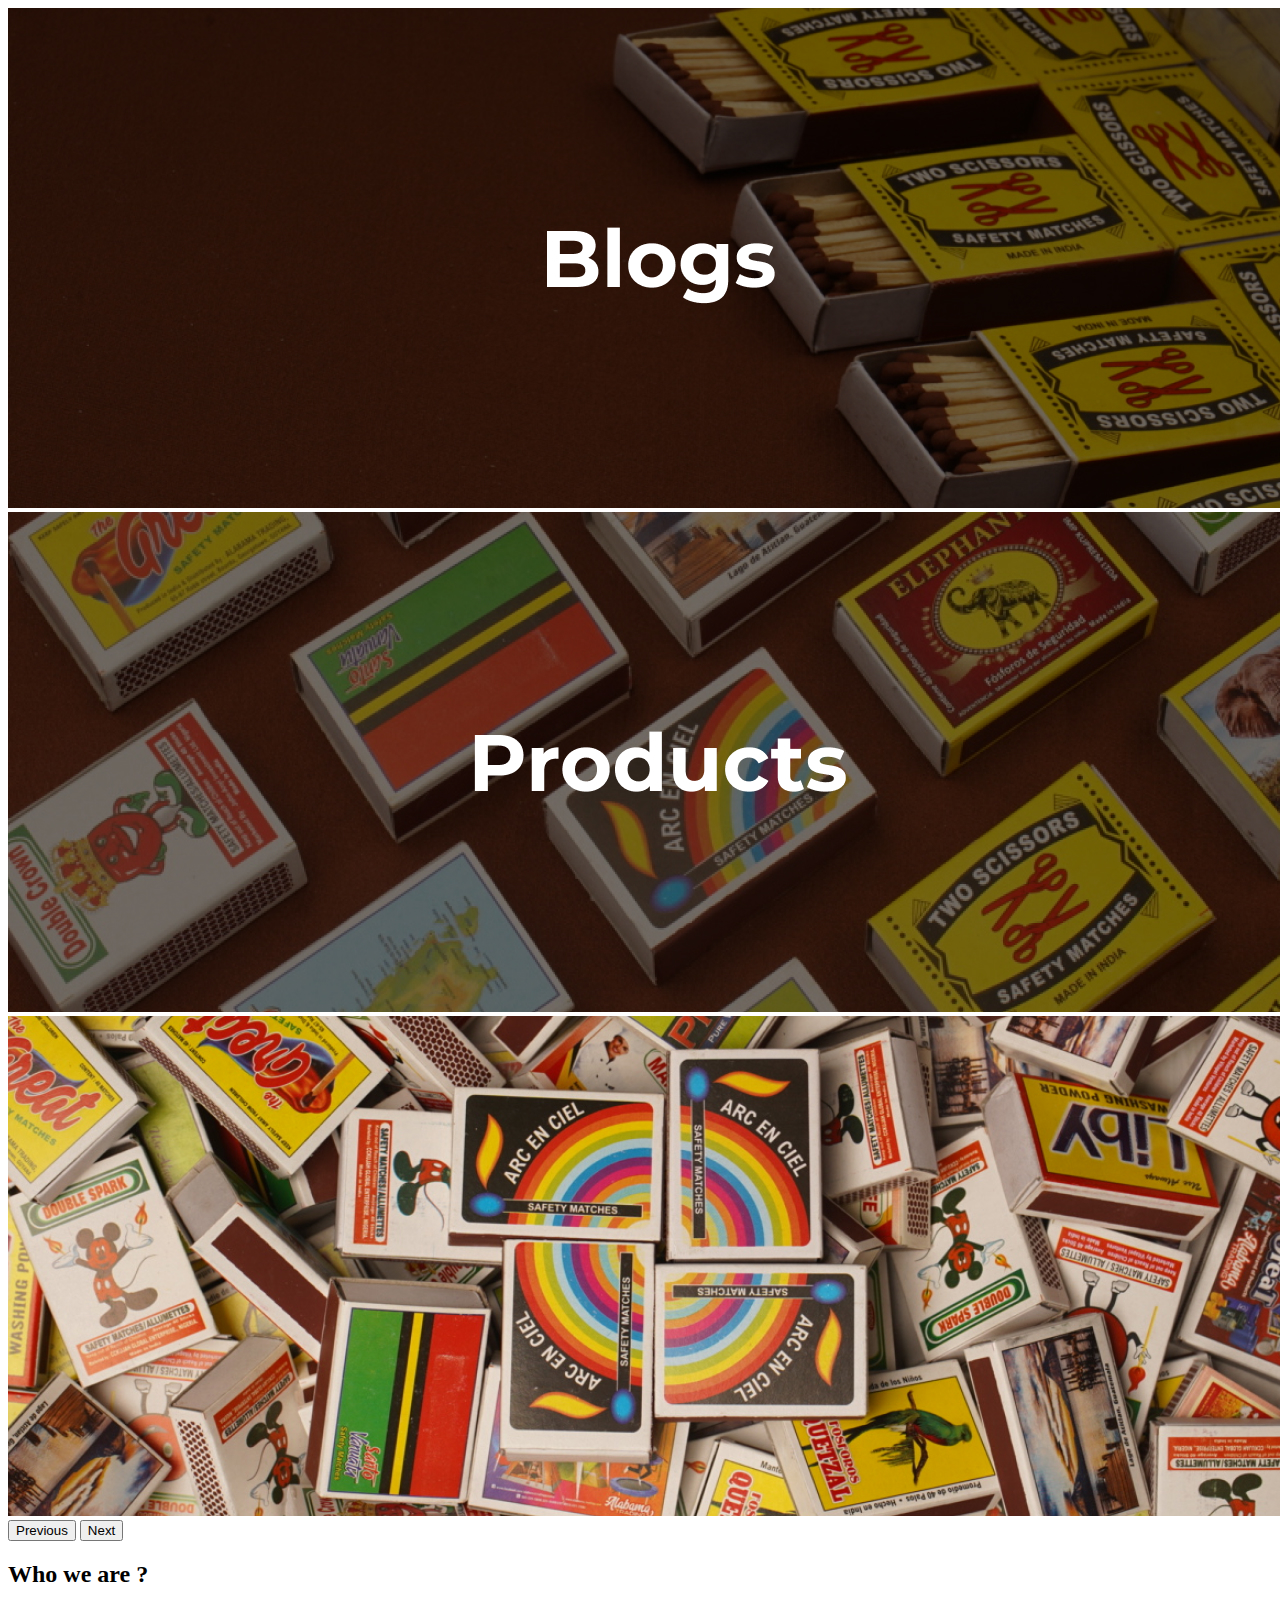
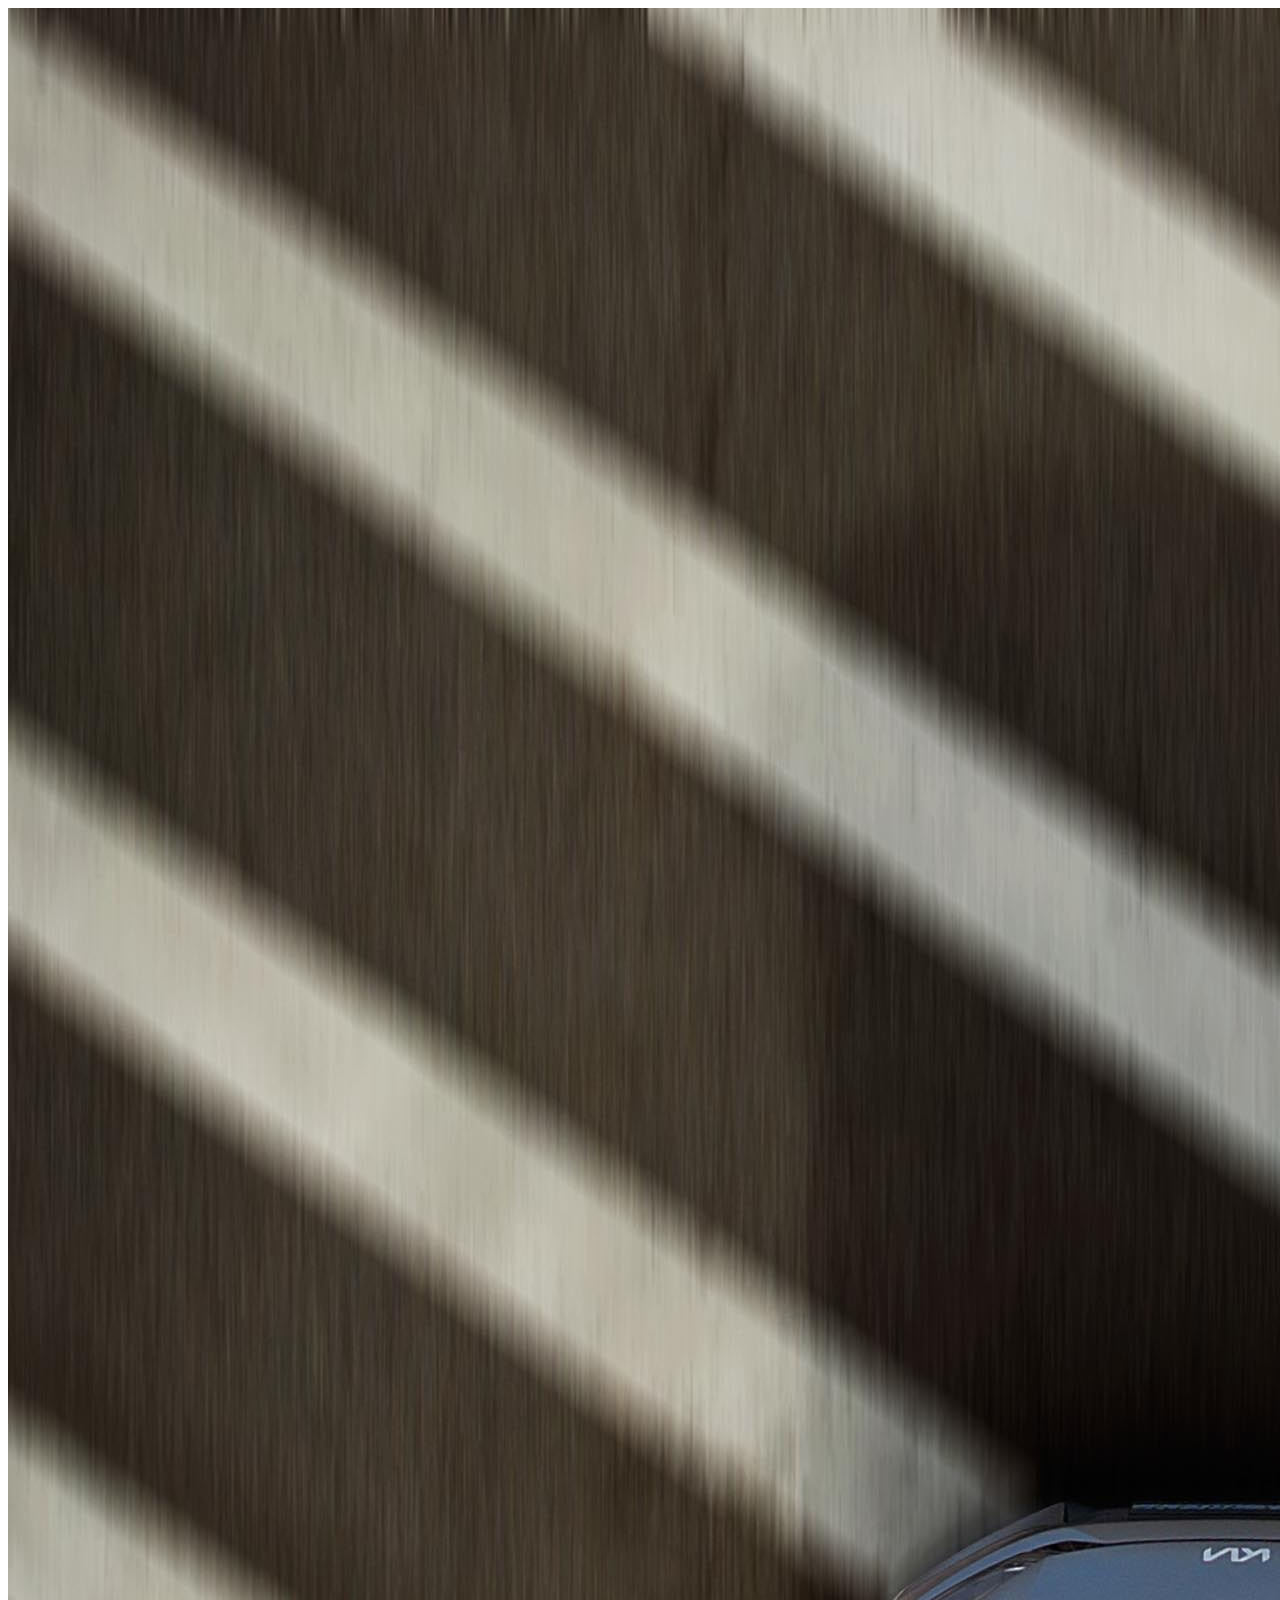
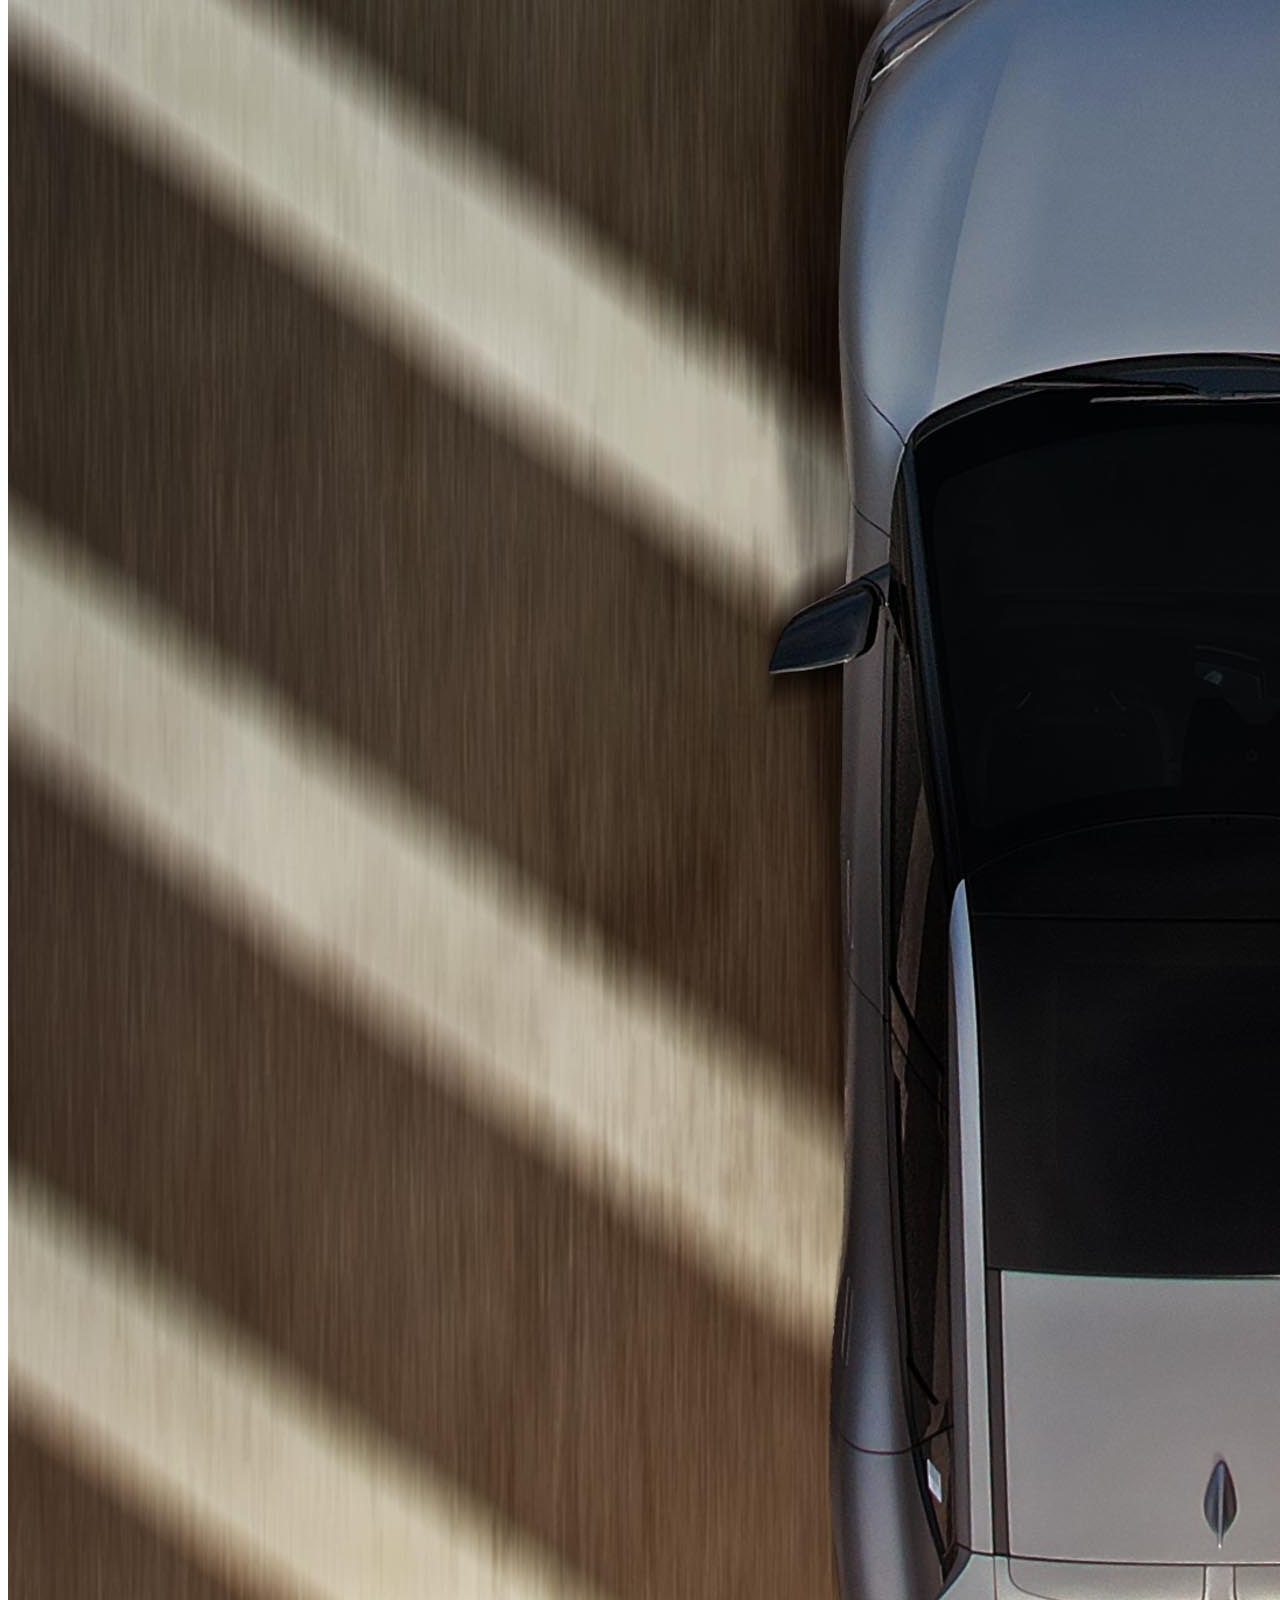
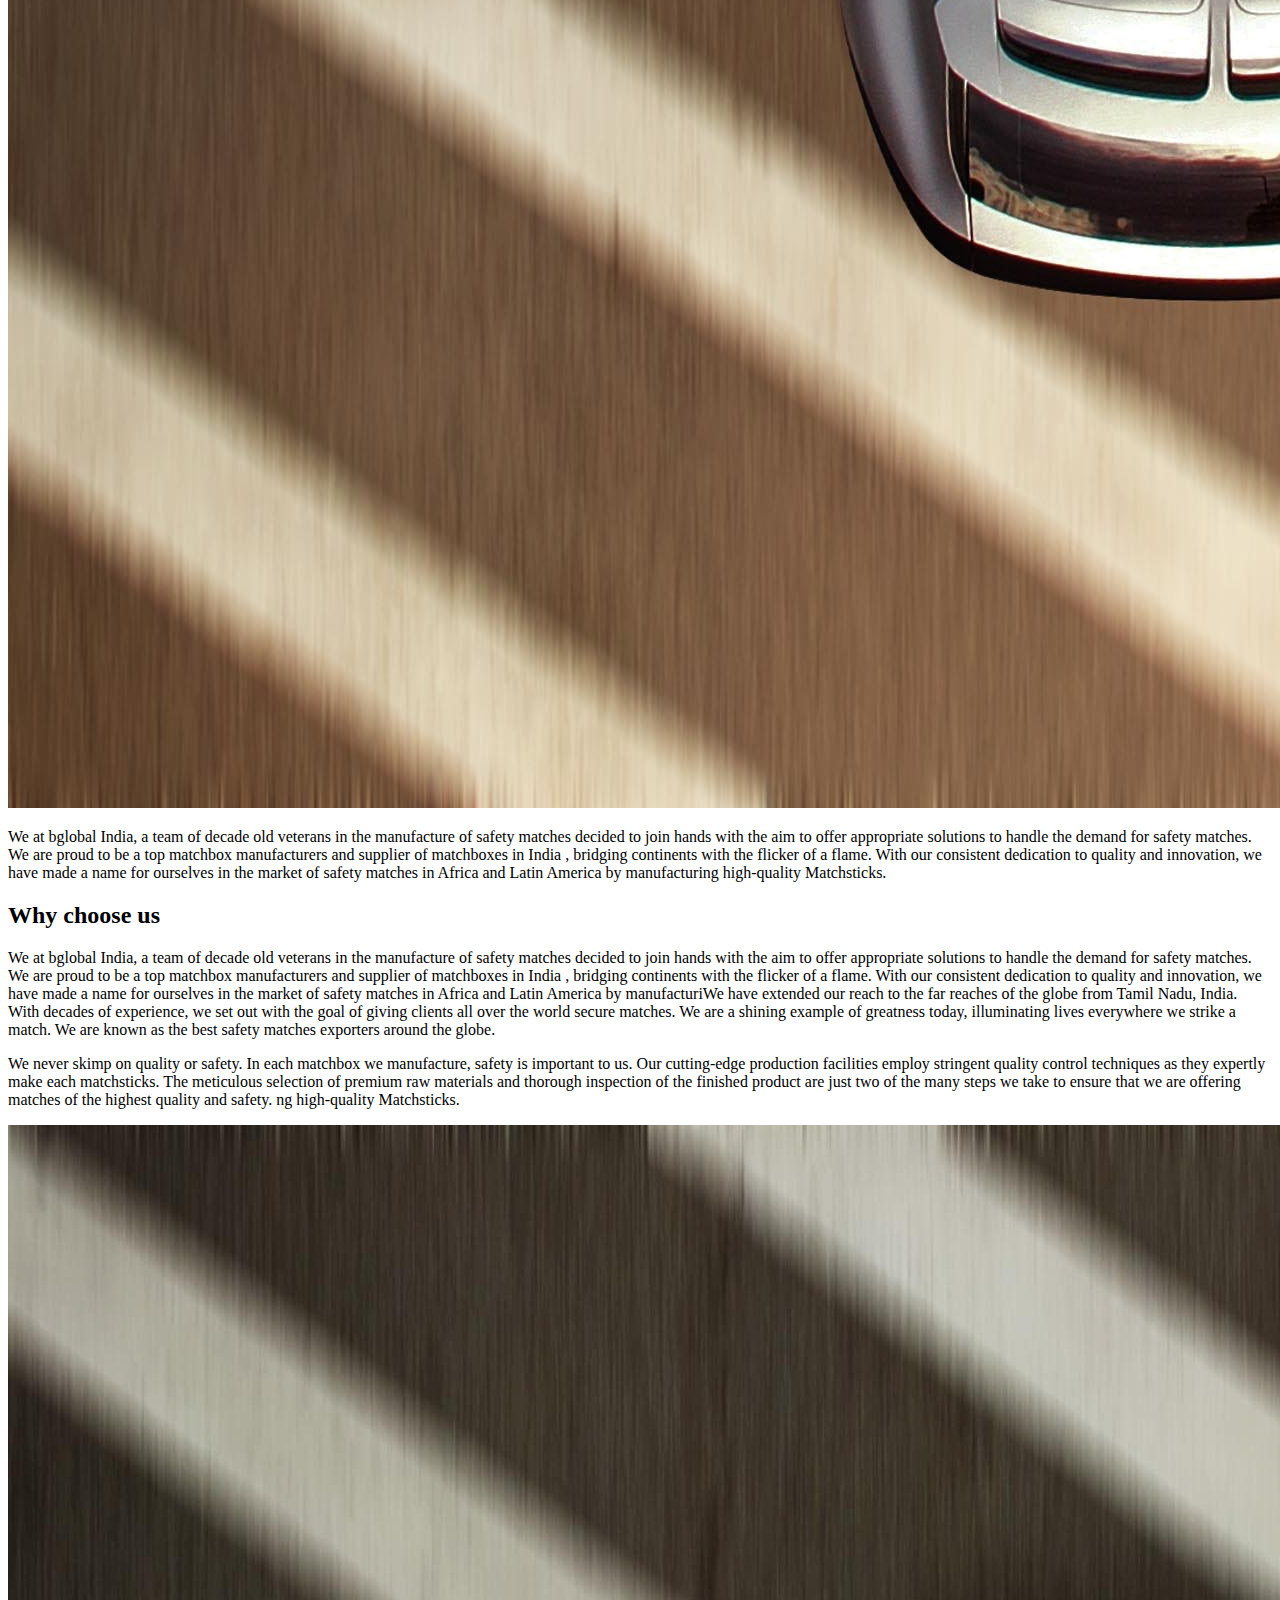
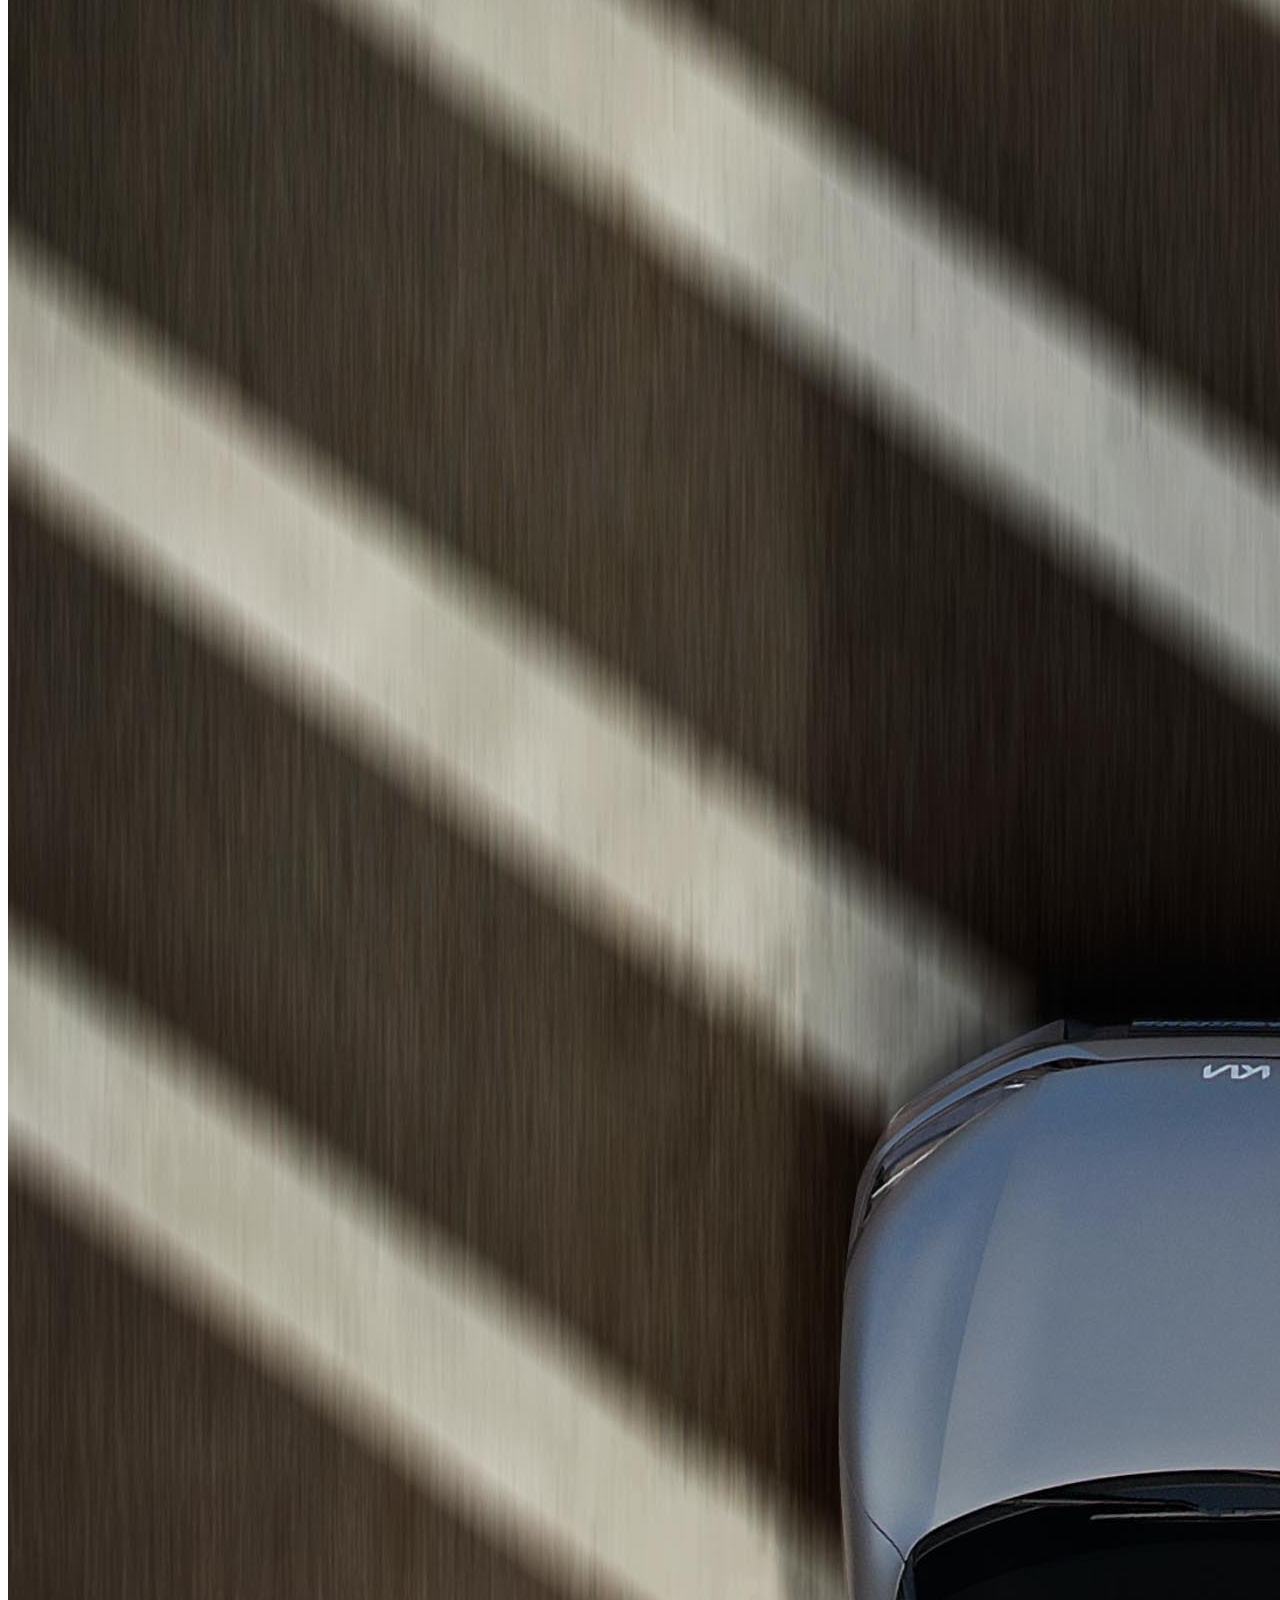
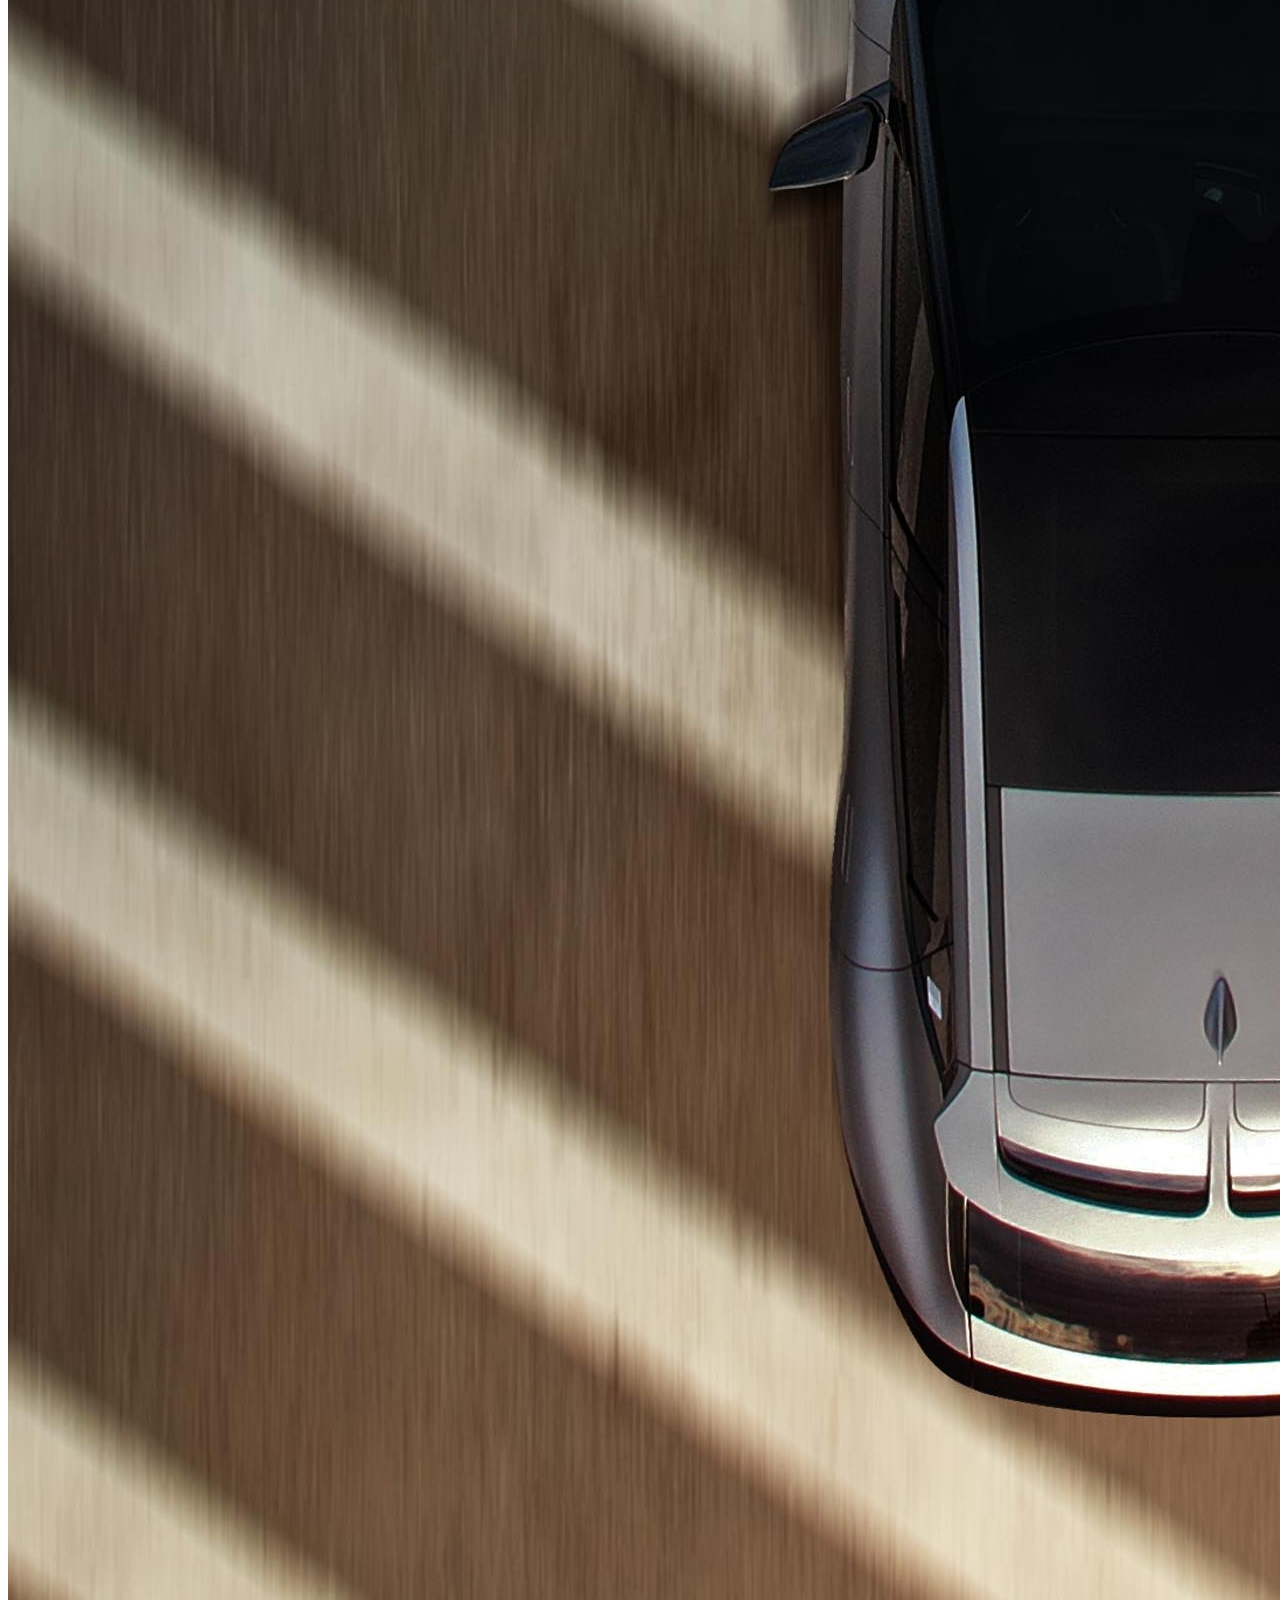
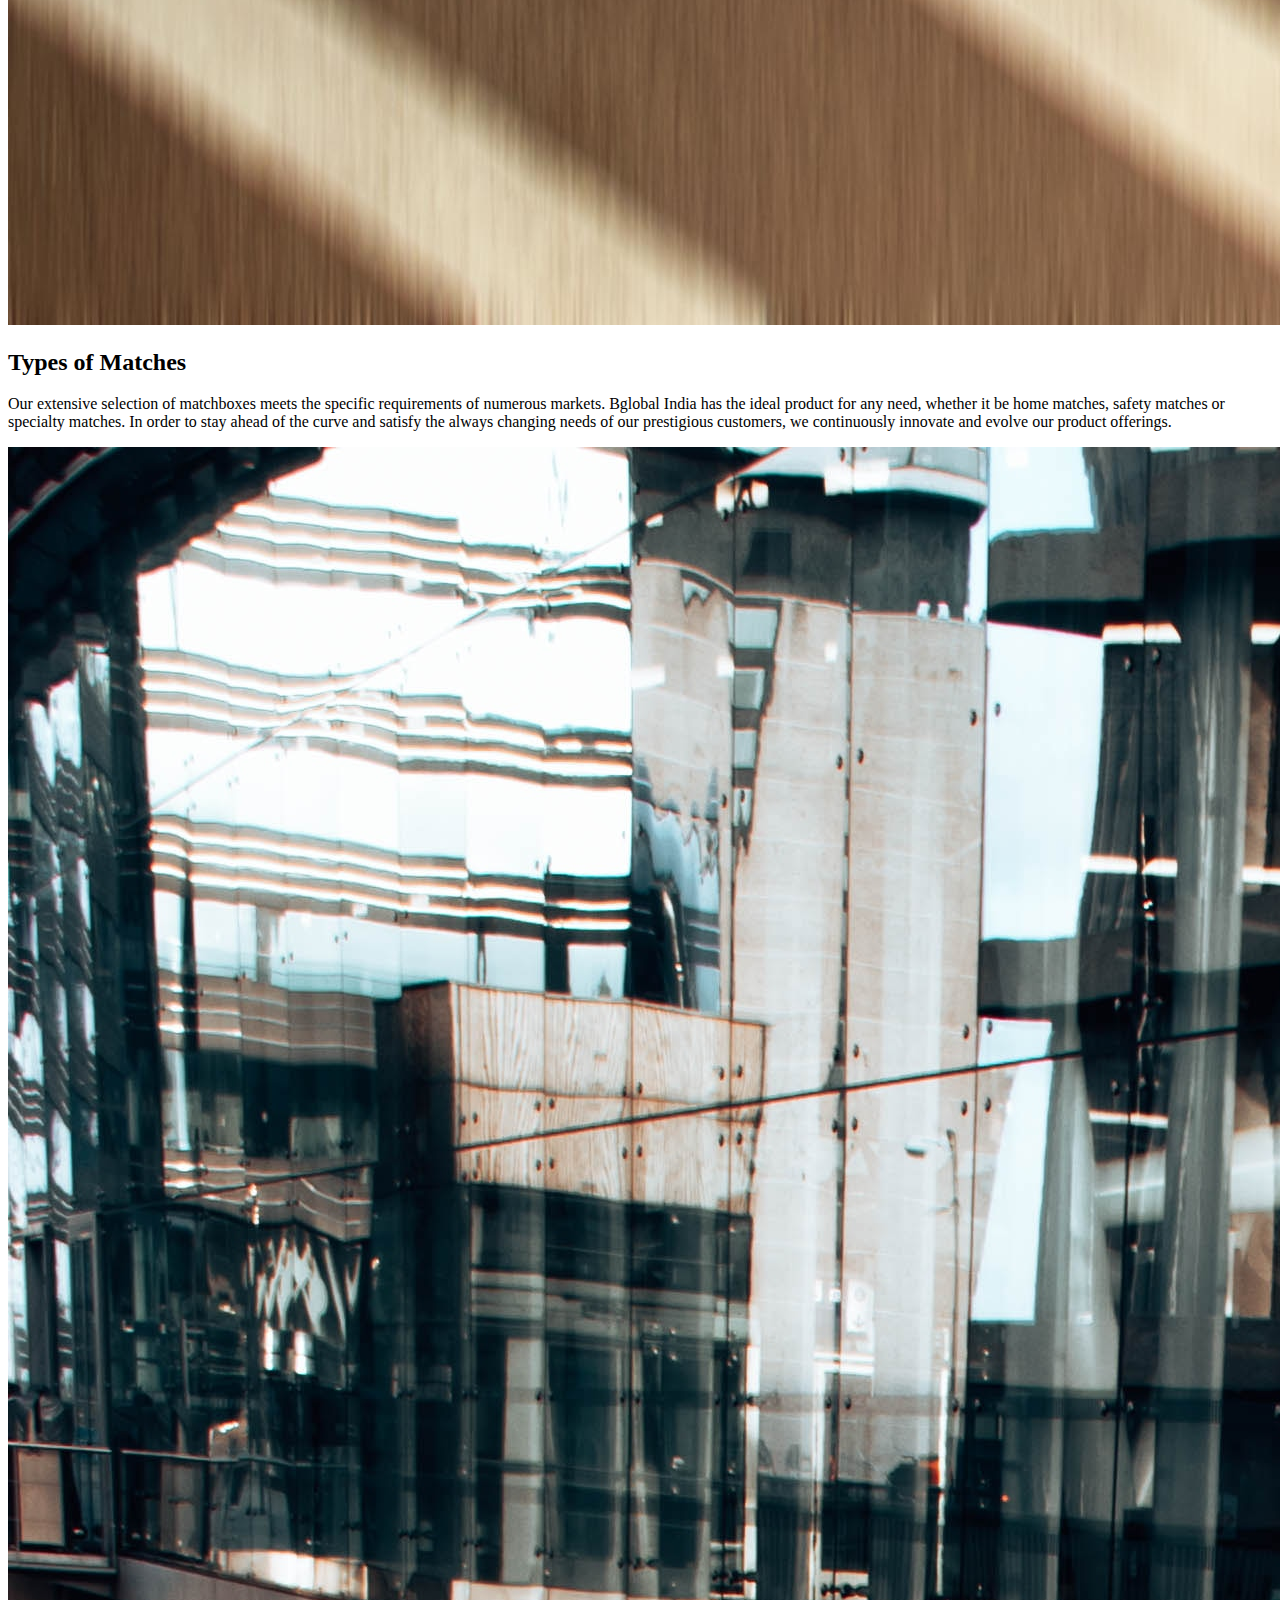
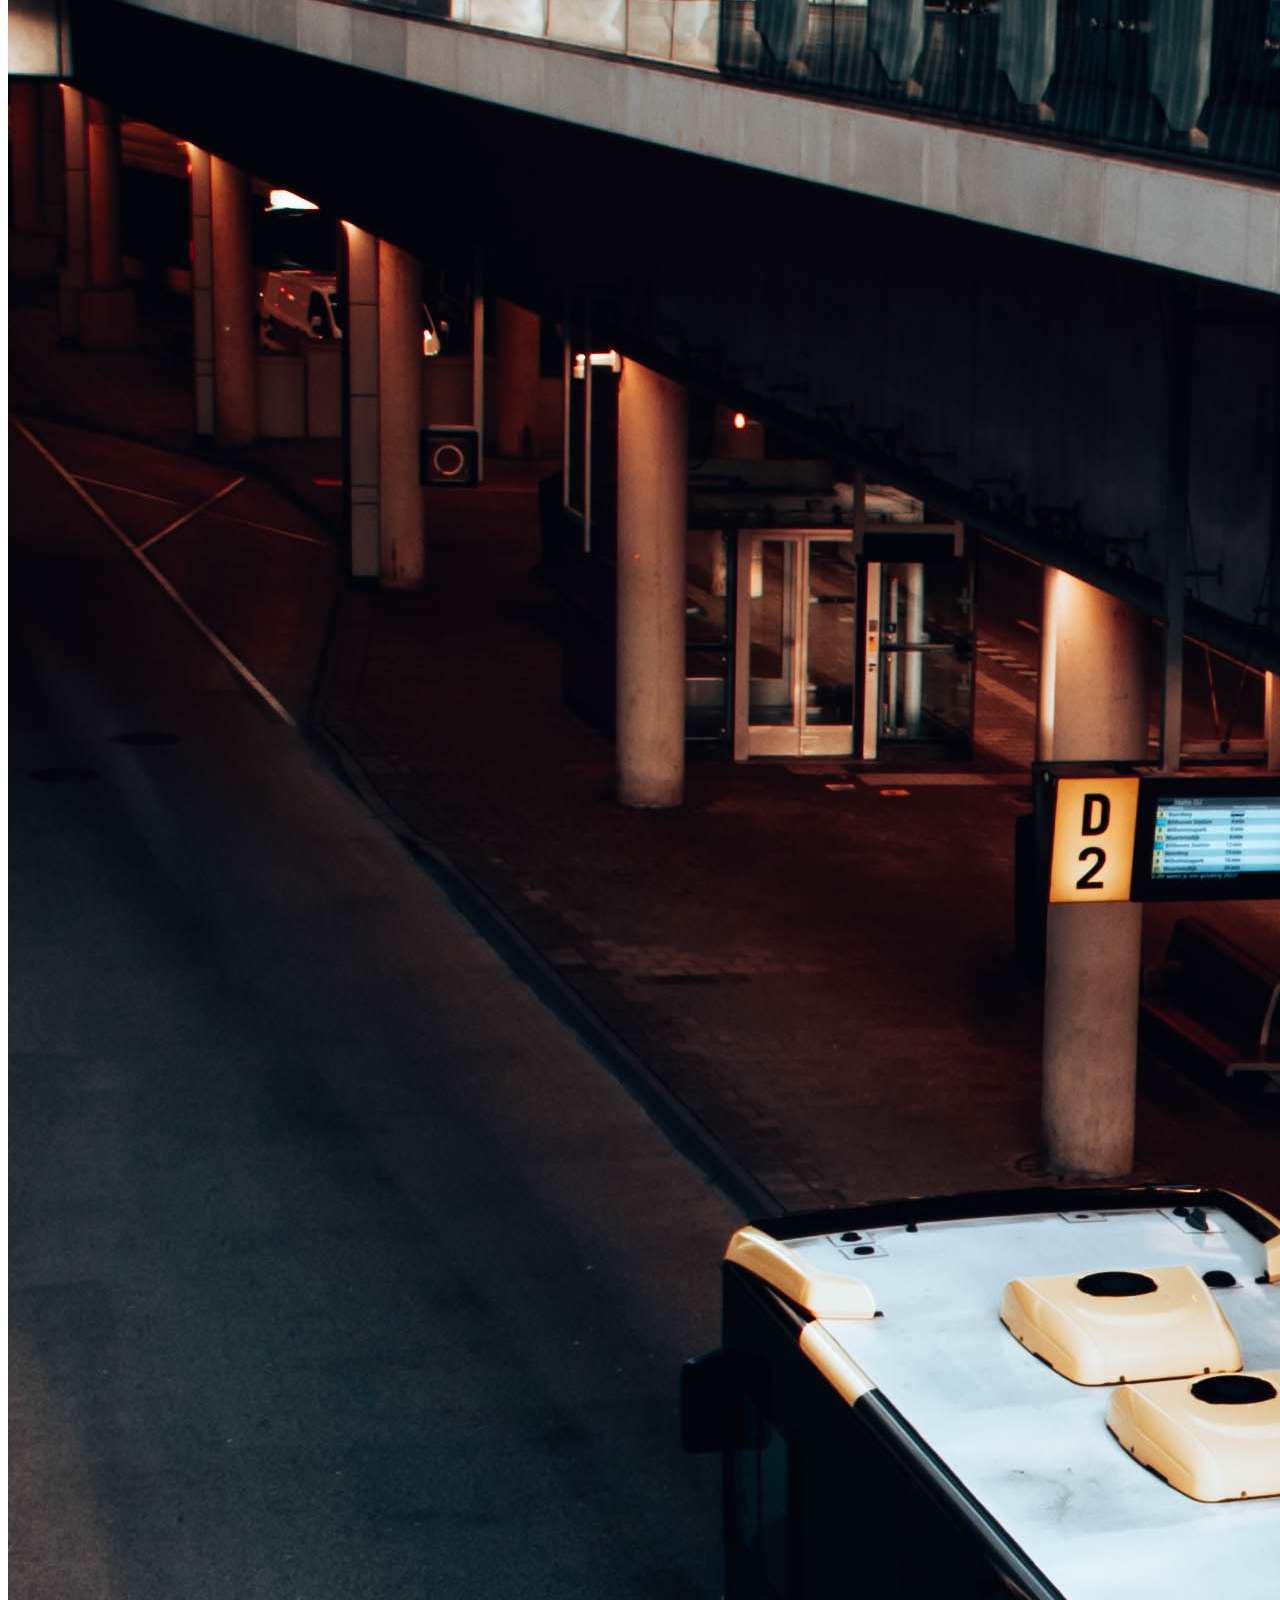
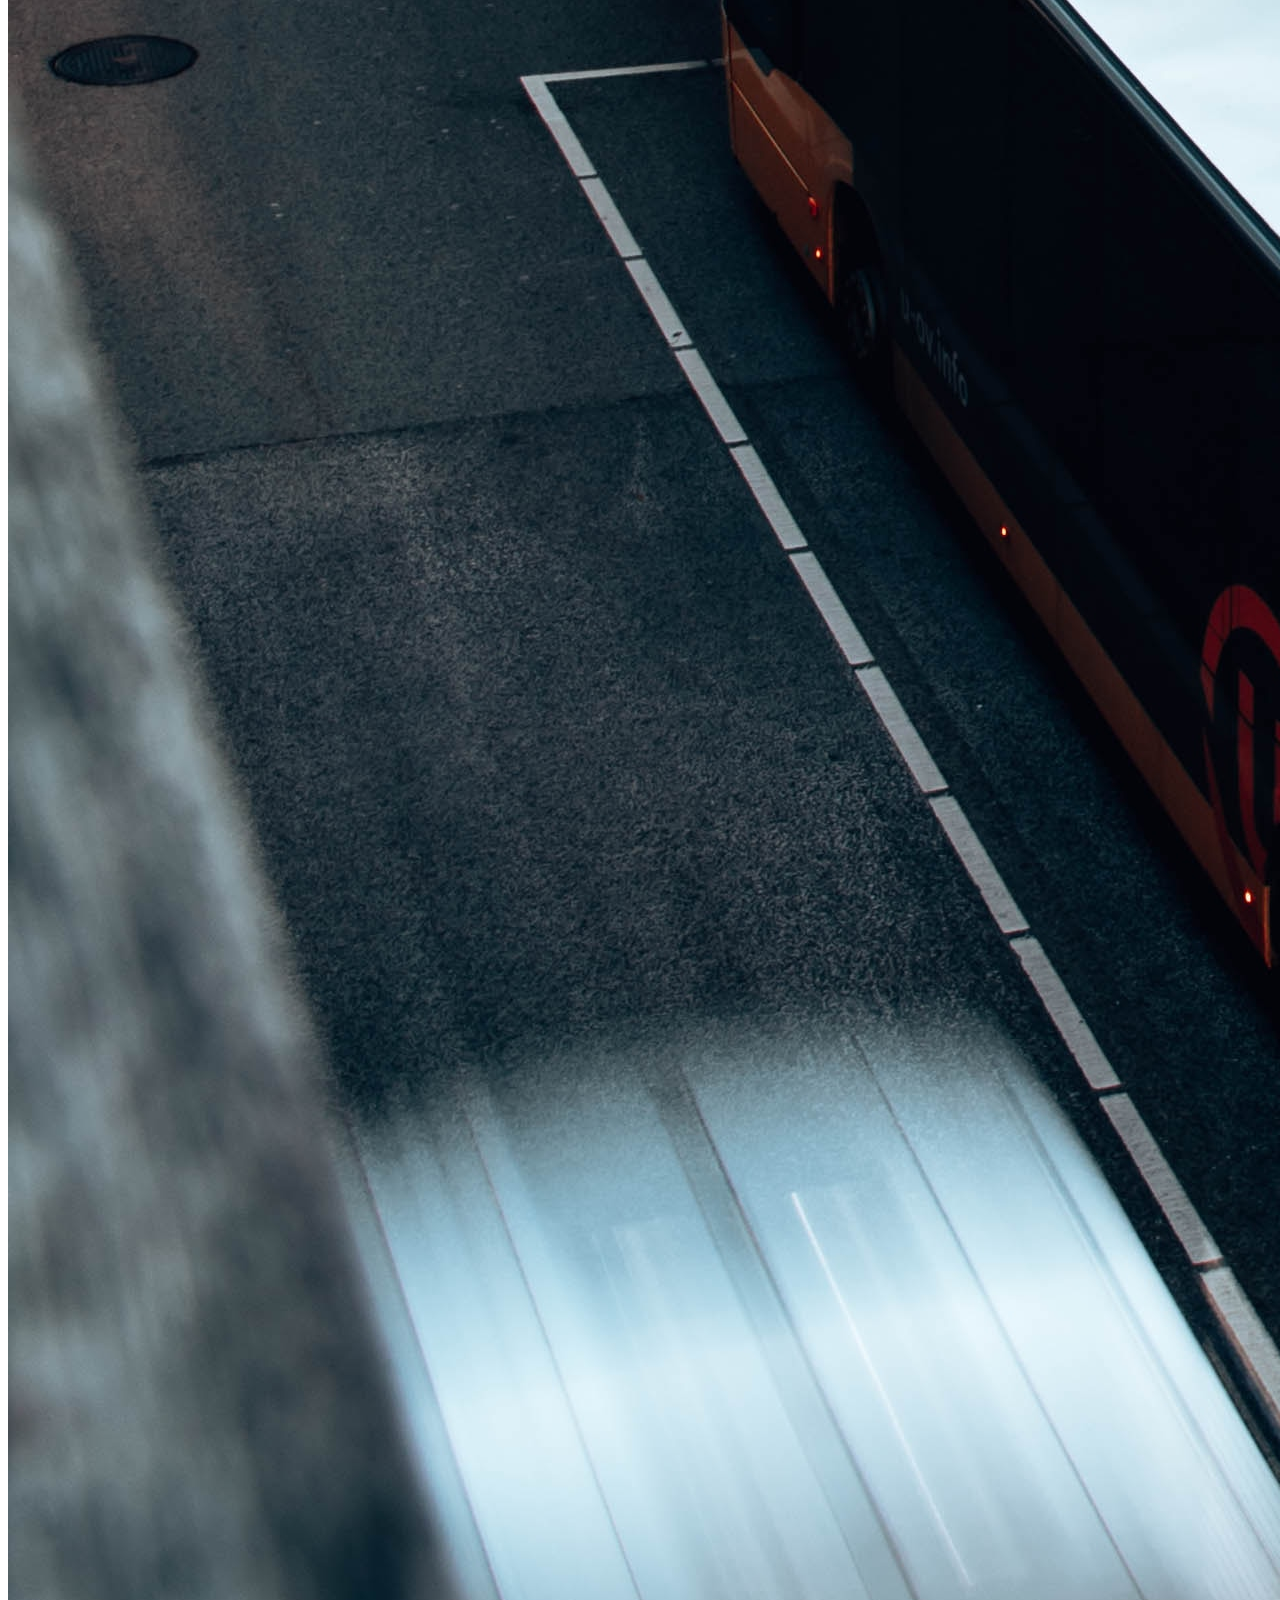
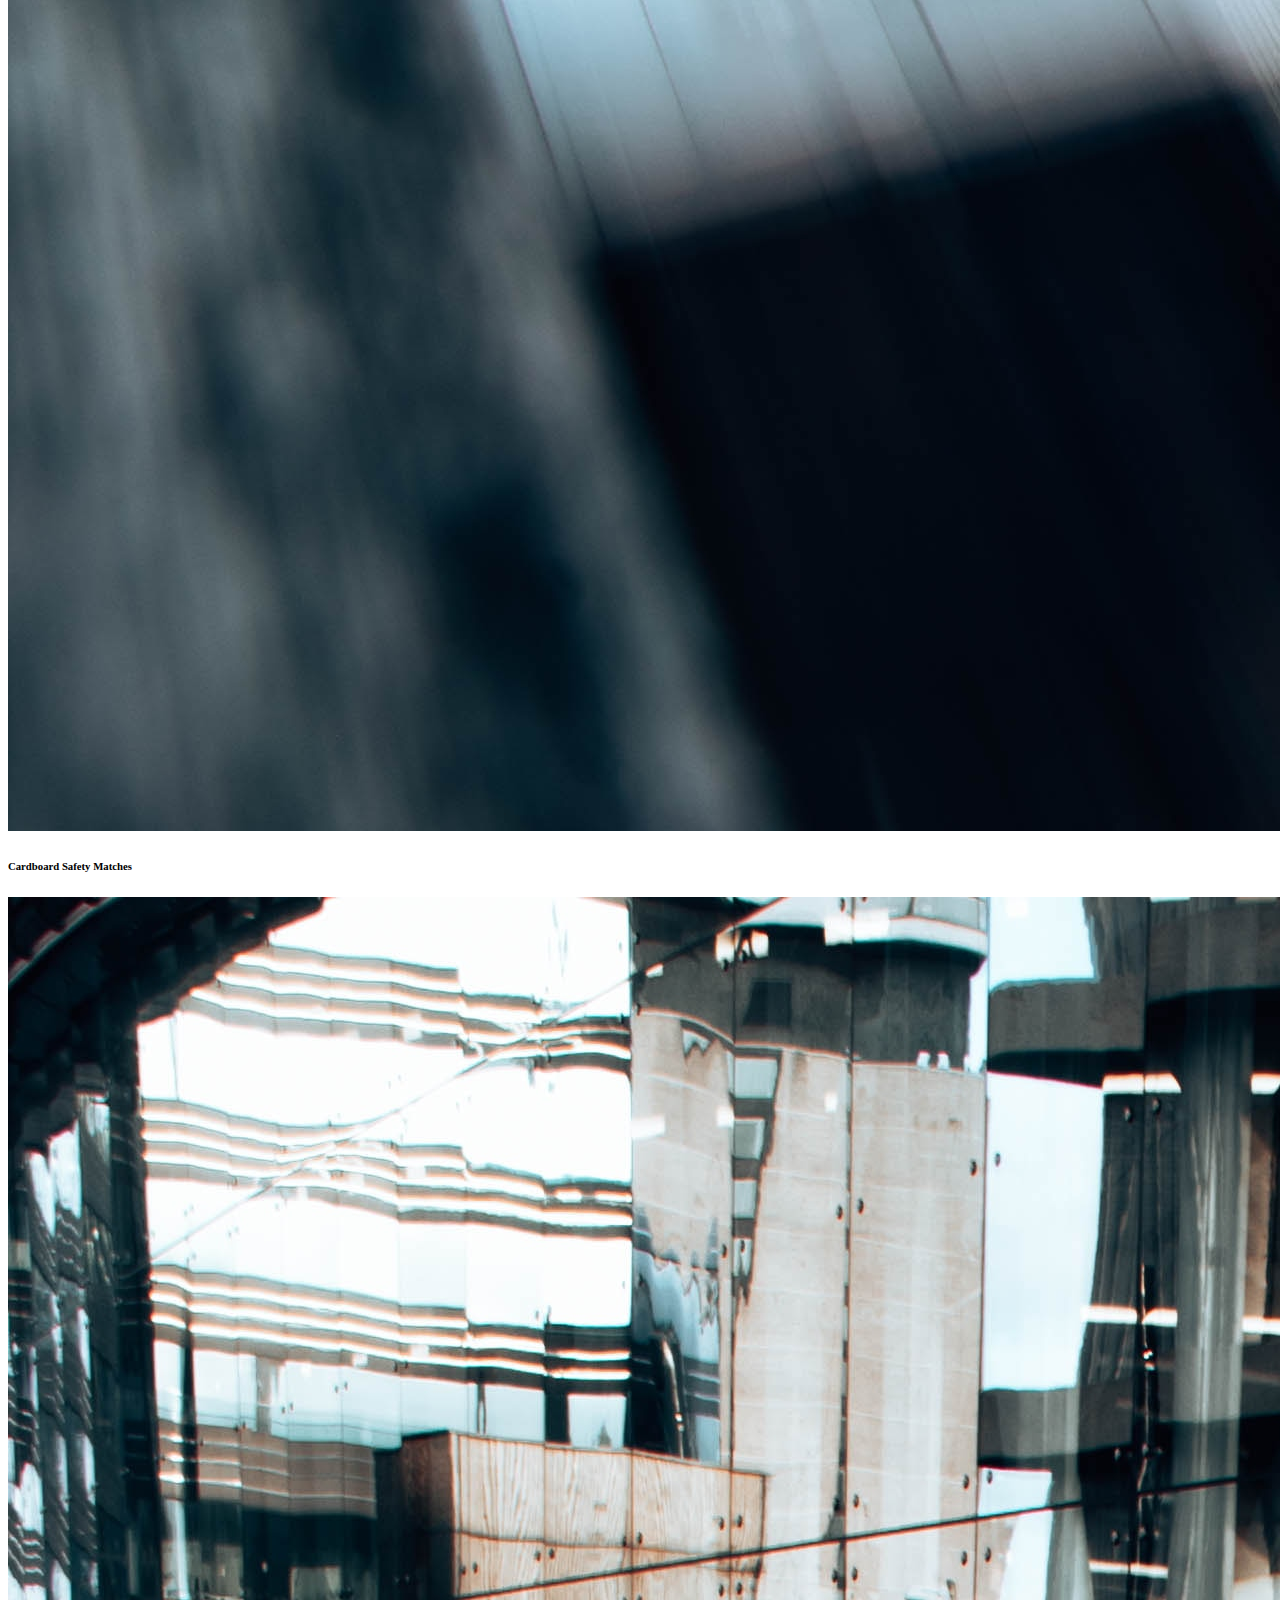
<file: home.html>
<!DOCTYPE html>
<html lang="en">
  <head>
    <meta charset="UTF-8" />
    <meta name="viewport" content="width=device-width, initial-scale=1.0" />
    <link
      href="https://cdn.jsdelivr.net/npm/bootstrap@5.3.1/dist/css/bootstrap.min.css"
      rel="stylesheet"
      integrity="sha384-4bw+/aepP/YC94hEpVNVgiZdgIC5+VKNBQNGCHeKRQN+PtmoHDEXuppvnDJzQIu9"
      crossorigin="anonymous"
    />
    <script
      src="https://cdn.jsdelivr.net/npm/bootstrap@5.3.1/dist/js/bootstrap.bundle.min.js"
      integrity="sha384-HwwvtgBNo3bZJJLYd8oVXjrBZt8cqVSpeBNS5n7C8IVInixGAoxmnlMuBnhbgrkm"
      crossorigin="anonymous"
    ></script>

    <title>Document</title>
  </head>
  <body>
    <div
      id="carouselExampleInterval"
      class="carousel slide p-5"
      data-bs-ride="carousel"
    >
      <div class="carousel-inner">
        <div class="carousel-item active" data-bs-interval="2000">
          <img src="./photos/Blogs.jpg" class="d-block w-100" alt="..." />
        </div>
        <div class="carousel-item" data-bs-interval="2000">
          <img src="./photos/Products.jpg" class="d-block w-100" alt="..." />
        </div>
        <div class="carousel-item" data-bs-interval="2000">
          <img src="./photos/Contact us.jpg" class="d-block w-100" alt="..." />
        </div>
      </div>
      <button
        class="carousel-control-prev"
        type="button"
        data-bs-target="#carouselExampleInterval"
        data-bs-slide="prev"
      >
        <span class="carousel-control-prev-icon" aria-hidden="true"></span>
        <span class="visually-hidden">Previous</span>
      </button>
      <button
        class="carousel-control-next"
        type="button"
        data-bs-target="#carouselExampleInterval"
        data-bs-slide="next"
      >
        <span class="carousel-control-next-icon" aria-hidden="true"></span>
        <span class="visually-hidden">Next</span>
      </button>
    </div>

    <div class="m-5">
      <h2>Who we are ?</h2>
      <div class="row justify-content-start">
        <div class="col-4">
          <img src="./Images/Img1.jpg" alt="" class="img-fluid" />
        </div>
        <div class="col-7">
          <p>
            We at bglobal India, a team of decade old veterans in the
            manufacture of safety matches decided to join hands with the aim to
            offer appropriate solutions to handle the demand for safety matches.
            We are proud to be a top matchbox manufacturers and supplier of
            matchboxes in India , bridging continents with the flicker of a
            flame. With our consistent dedication to quality and innovation, we
            have made a name for ourselves in the market of safety matches in
            Africa and Latin America by manufacturing high-quality Matchsticks.
          </p>
        </div>
      </div>
    </div>

    <div class="m-5">
      <h2>Why choose us</h2>
      <div class="row">
        <div class="col-7">
          <p>
            We at bglobal India, a team of decade old veterans in the
            manufacture of safety matches decided to join hands with the aim to
            offer appropriate solutions to handle the demand for safety matches.
            We are proud to be a top matchbox manufacturers and supplier of
            matchboxes in India , bridging continents with the flicker of a
            flame. With our consistent dedication to quality and innovation, we
            have made a name for ourselves in the market of safety matches in
            Africa and Latin America by manufacturiWe have extended our reach to
            the far reaches of the globe from Tamil Nadu, India. With decades of
            experience, we set out with the goal of giving clients all over the
            world secure matches. We are a shining example of greatness today,
            illuminating lives everywhere we strike a match. We are known as the
            best safety matches exporters around the globe.
          </p>
          <p>
            We never skimp on quality or safety. In each matchbox we
            manufacture, safety is important to us. Our cutting-edge production
            facilities employ stringent quality control techniques as they
            expertly make each matchsticks. The meticulous selection of premium
            raw materials and thorough inspection of the finished product are
            just two of the many steps we take to ensure that we are offering
            matches of the highest quality and safety. ng high-quality
            Matchsticks.
          </p>
        </div>
        <div class="col-4 ms-5">
          <img src="./Images/Img1.jpg" alt="" class="img-fluid" />
        </div>
      </div>
    </div>

    <div class="container-fluid text-center">
      <h2>Types of Matches</h2>
      <p>
        Our extensive selection of matchboxes meets the specific requirements of
        numerous markets. Bglobal India has the ideal product for any need,
        whether it be home matches, safety matches or specialty matches. In
        order to stay ahead of the curve and satisfy the always changing needs
        of our prestigious customers, we continuously innovate and evolve our
        product offerings.
      </p>
      <div class="container-fluid d-flex">
        <div class="row justify-content-center">
          <div class="col-3">
            <img src="./Images/img3.jpg" class="img-fluid" alt="img" />
            <h6>Cardboard Safety Matches</h6>
          </div>
          <div class="col-3">
            <img src="./Images/img3.jpg" class="img-fluid" alt="img" />
            <h6>Wax Safety Matches</h6>
          </div>
          <div class="col-3">
            <img src="./Images/img3.jpg" class="img-fluid" alt="img" />
            <h6>Household Safety Matches</h6>
          </div>
        </div>
      </div>
    </div>
  </body>
</html>
</file>
<file: style.css>
*{
    margin: 0;
    padding: 0;
    box-sizing: border-box;
    font-family: 'Montserrat', sans-serif;
   
}

    /* ---Header and Navigations-- */
/* .nav{
    background-position: center;
 
}
nav{
    display: flex;
    padding: 2% 4%;
   justify-content: space-between;
    align-items: center;
   background-color: white;
   
} */
nav img{
    width: 150px;

}
.nav-links{
    flex: 1;
    text-align: right;
}
.nav-links ul li{
    list-style: none;
    display: inline-block;
    padding : 8px 12px;
   
}
.nav-links ul li a{
    color: black;
    text-decoration: none;
}
.nav-links ul li::after{
    content: '';
    width: 0%;
    height: 2px;
    background: red;
    display: block;
    margin: auto;
    transition: 0.5s;
}
.nav-links ul li:hover::after{
    width: 100%;
}
.header .fa-bars{
    color: black;
    margin-right: 10%;
   font-size: 2rem;
   cursor: pointer;
}

         /* ---Header and Navigations end-- */

                   /* imageslider */
 /* .img-slider{
    display: flex;
    flex-wrap: wrap;
    flex-basis: 100%;
    justify-content: center;
    align-items: center;
    position: relative;
    width: 1300px;
    height: 500px;
    margin:auto;

}
.img-slider .slide{
    z-index: 1;
    position: absolute;
    width: 100%; */
    
       /* after entering maual navigatiion in javascript */
    /* clip-path: circle(0% at 0 50%); */
/* } */

       /* after entering maual navigatiion in javascript */

/* .img-slider .slide.active{
    clip-path: circle(150% at 0 50%);
    transition: 1s;
    transition-property: clip-path;
} */
     /* after entering maual navigatiion in javascript */

/* .img-slider .slide img{
    z-index: 1;
    width: 100%;
    border-radius: 5px;
}

.img-slider .navigation{
    z-index: 2;
    position: absolute;
    display: flex;
    bottom: 55px;
    left: 50%;
    transform: translateX(-50%);
} */

/* .img-slider .navigation .btn{
    background: rgb(242, 214, 219);
    width: 16px;
    height: 16px;
    margin: 12px;
    border-radius: 50%;
    cursor: pointer;
} */

        /* after entering maual navigatiion in javascript */
/* .img-slider .navigation .btn.active{
    background: #2696E9;
    box-shadow: 0 0 2px rgba(34, 34, 34, 0.5);
} */
       /* after entering maual navigatiion in javascript */
       /* image slider ends */

            /* Content start */
/* .grid{
    width: 100%;
    min-height: 100vh;
    display: grid;
    place-items: center;
}        */

/* .row{
    width: 80%;
    max-width: 1170px;
    display: grid;
    grid-template-columns: repeat(2,1fr);
    grid-gap: 50px 30px;
}
.row .left{
    overflow: hidden;
}
.row .left img{
   width: 100%;
   height: 100%;
   object-fit: cover;
   border-radius: 30px;
}
.row .right{
    display: flex;
    align-items: center;
}
.row .right .content p{
    font-size: 16px;
    line-height: 26px;
    padding-bottom: 15px;
    text-align: justify;
}

.grid2{
    width: 100%;
    min-height: 100vh;
    display: grid;
    place-items: center;
    margin-top: 5%;
}       

.row2{
    width: 80%;
    max-width: 1170px;
    display: grid;
    grid-template-columns: repeat(2,1fr);
    grid-gap: 50px 30px;
}
.row2 .left2{
    overflow: hidden;
}
.row2 .left2 img{
   width: 100%;
   height: 100%;
   object-fit: cover;
   border-radius: 30px;
}
.row2 .right2{
    display: flex;
    align-items: center;
}
.row2 .right2 .content2 p{
    font-size: 16px;
    line-height: 26px;
    padding-bottom: 15px;
    text-align: justify;
} */
           /* Content end */

           /* Types of Matchbox starts */
/* .matchbox {
    width: 80%;
    margin: auto;
    text-align: center;
    padding-top: 50px;
}
.matchbox h2{
    padding: 5px;
}
.matchimages{
    display: flex;
    margin-top: 3%;
}
.matchbox p{
    margin-top: 0.8rem;
    line-height: 2;
}
.image{
    flex-basis: 50%;
    flex-wrap: wrap;
   
}

.image img{
 width: 60%;
 border-radius: 20px;
 cursor: pointer;

}
.image:hover{
  transform: translate(-1rem, -2ex);
  transition: 1s ease-out
} */
              /* Types of Matchbox ends */

/* .testimonials{
    padding: 40px 0;
    background: #f1f1f1;
    color: #434343;
    text-align: center;
}
    .inner{
        max-width: 100%;
        margin: auto;
        overflow: hidden;
        padding: 0 20px;
    }    
    
        .test-row{
            display: flex;
            flex-wrap: wrap;
            justify-content: center;
          
          
        }
        .test-col{
            flex: 33.33%;
            max-width: 30%;
            box-sizing: border-box;
            padding: 15px;

        }
        .testimonial{
            background: #fff;
            padding: 30px;
        }
        .testimonial img{
            width: 100px;
            height: 100px;
            border-radius: 56%;
        }
        .name{
            font-size: 20px;
            text-transform: uppercase;
            margin: 20px 0;
        }
        .stars{
            color: #6ab04c;
            margin: 20px;

        }
        @media screen and (max-width : 960px){
            .test-col{
                flex: 100%;
                max-width: 80%;
            }
        }
        @media screen and (max-width : 600px){
            .test-col{
                flex: 100%;
                max-width: 100%;
            }
        } */
             /* MEDIA QUERY */
             /* Nav Media query */
        
 /* @media (min-width:280px) and (max-width:414px){
            .nav-links{
                position: fixed;
                background: black;
                height: 100vh;
                width: 120px;
                top: 0;
                right: -200px;
                text-align: left;
                z-index: 2;
                font-size: 12px;
                padding: 5px;
               
            }
            nav .fa{
                display: inline-block;
                color: white;
                margin: 20px 0 10px 12px;
                font-size: 12px;
                cursor: pointer; 
            }
            .nav-links ul li a{
                color: white;
                text-decoration: none;
            }

        }
          
 @media (min-width:414px) and (max-width:730px){
            .nav-links{
                position: fixed;
                background: black;
                height: 100vh;
                width: 180px;
                top: 0;
                right: -200px;
                text-align: left;
                z-index: 2;
                font-size: 16px;
                padding: 5px;
            
            }
            nav .fa{
                display: inline-block;
                color: white;
                margin: 20px 0 10px 12px;
                font-size: 16px;
                cursor: pointer; 
            }
            .nav-links ul li a{
                color: white;
                text-decoration: none;
            }
          
        } */
               /* Nav Media query Ends */
                  

/* 
 @media (max-width:1320px){
            .img-slider{
                width: 1000px;
                height: 450px;
                margin-top: -10px;
            }
        
            .img-slider .navigation{
                bottom: 70px;
            }
            
            .img-slider .navigation .btn{
                width: 14px;
                height: 14px;
                margin: 12px;
            }
              .contactus{
                width: 1000px;
                height: 300px;
                margin-top: -100px;
            }
            .contactus button{
                top: 120px;
            }   
        }
        
        @media (max-width:1024px){
            .img-slider{
                width: 800px;
                height: 400px;
                
                margin-top: -20px;
            }
        
            .img-slider .navigation{
                bottom: 75px;
            }
            
            .img-slider .navigation .btn{
                width: 14px;
                height: 14px;
                margin: 12px;
            }             
            .contactus{
                width: 800px;
                height: 300px;
                margin-top: -180px;
            }
            .contactus button{
                top: 90px;
                font-size: 15px;
                width: 100px;
                height: 35px;
                border-radius: 9px;
            }
        }
        @media (min-width : 821px){
            .wrapper{
                margin-top: -3%;
            }
        }
        
        @media (max-width:820px){
            
            .img-slider{
                width: 600px;
                height: 375px;
                margin-top: -40px;
            }
        
            .img-slider .navigation{
                bottom: 95px;
            }
            
            .img-slider .navigation .btn{
                width: 10px;
                height: 10px;
                margin: 9px;
            }

            
            .contactus{
                width: 600px;
                height: 300px;
                margin-top: -270px;
            }
            .contactus button{
                top: 60px;
                font-size: 11px;
                width: 80px;
                height: 30px;
                border-radius: 7px;
            }
        }
        
        @media (max-width:620px){
            .img-slider{
                width: 400px;
                height: 250px;
                margin-top: -30px;
            }
        
            .img-slider .navigation{
                bottom: 65px;
            }
            
            .img-slider .navigation .btn{
                width: 8px;
                height: 8px;
                margin: 6px;
            }


            .contactus{
                width: 400px;
                height: 250px;
                margin-top: -370px;
            }
            .contactus button{
                top: 40px;
                font-size: 9px;
                width: 65px;
                height: 25px;
                border-radius: 5px;
            }
        }
        
        @media (max-width:420px){

            .img-slider{
                width: 320px;
                height: 200px;
                margin-top: -30px;
            }
        
            .img-slider .navigation{
                bottom: 52px;
            }
            
            .img-slider .navigation .btn{
                width: 6px;
                height: 6px;
                margin: 4px;
            }

            .contactus{
                width: 320px;
                height: 200px;
                margin-top: -410px;
            }
            .contactus button{
                top: 35px;
                font-size: 6px;
                width: 50px;
                height: 15px;
                border-radius: 4px;
            }
        }
@media(max-width:330px){

          .img-slider{
            width: 280px;
            height: 200px;
            margin-top: -30px;
        }
    
        .img-slider .navigation{
            bottom: 58px;
        }
        
        .img-slider .navigation .btn{
            width: 6px;
            height: 6px;
            margin: 4px;
        }
}

@media(max-width : 991px){
    .row .right .content p{
        padding-left: 0;
    }
}
@media(max-width : 768px){
    .row{
        width: 90%;
        grid-template-columns: 1fr;
    }

    .row2 .right2 .content2 p{
        padding-left: 0;
    }
}
@media(max-width : 768px){
    .row2{
        width: 90%;
        grid-template-columns: 1fr;
    }    
}
@media(max-width : 325px){
    .row2 .right2 .content2 h1{
        font-size: 1.7rem;
        padding-left: 0;
    }
    .row1 .right1 .content1 h1{
        font-size: 1.7rem;
        padding-left: 0;
    }
}
         */
</file>
